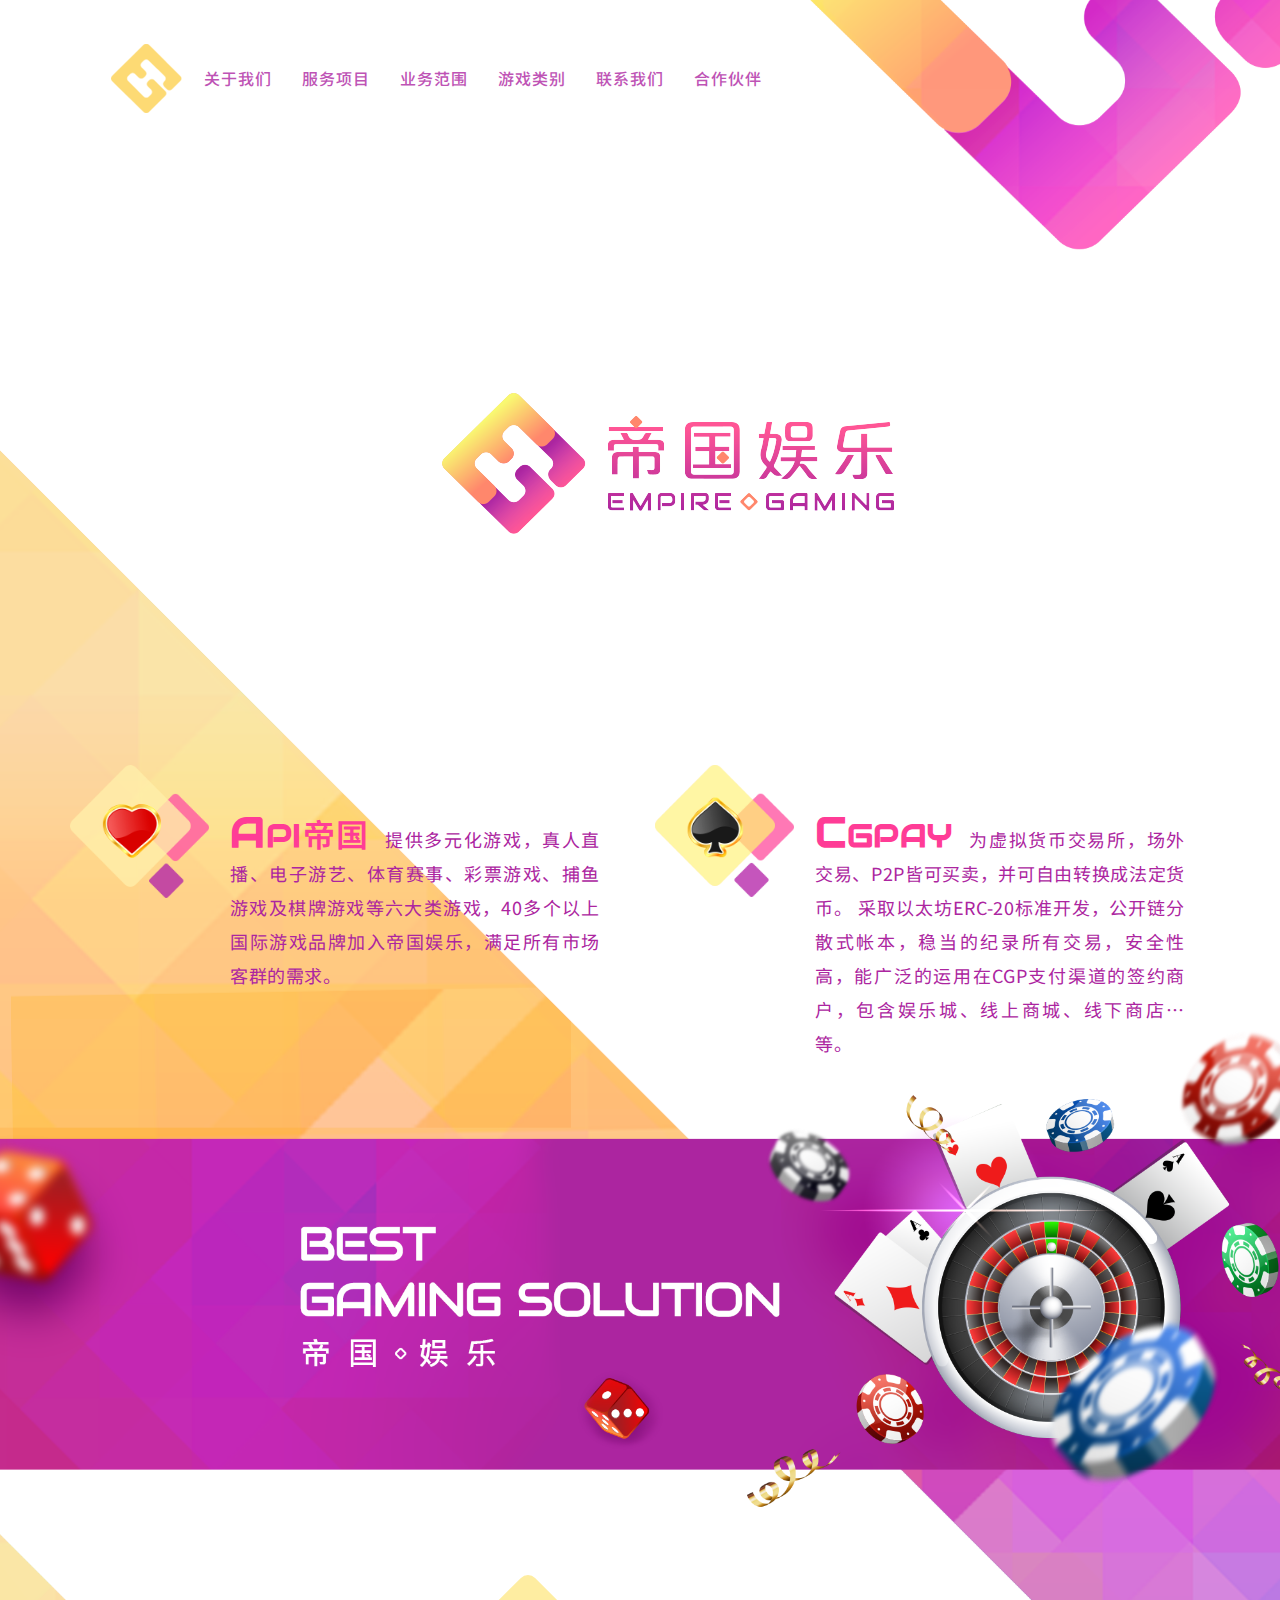
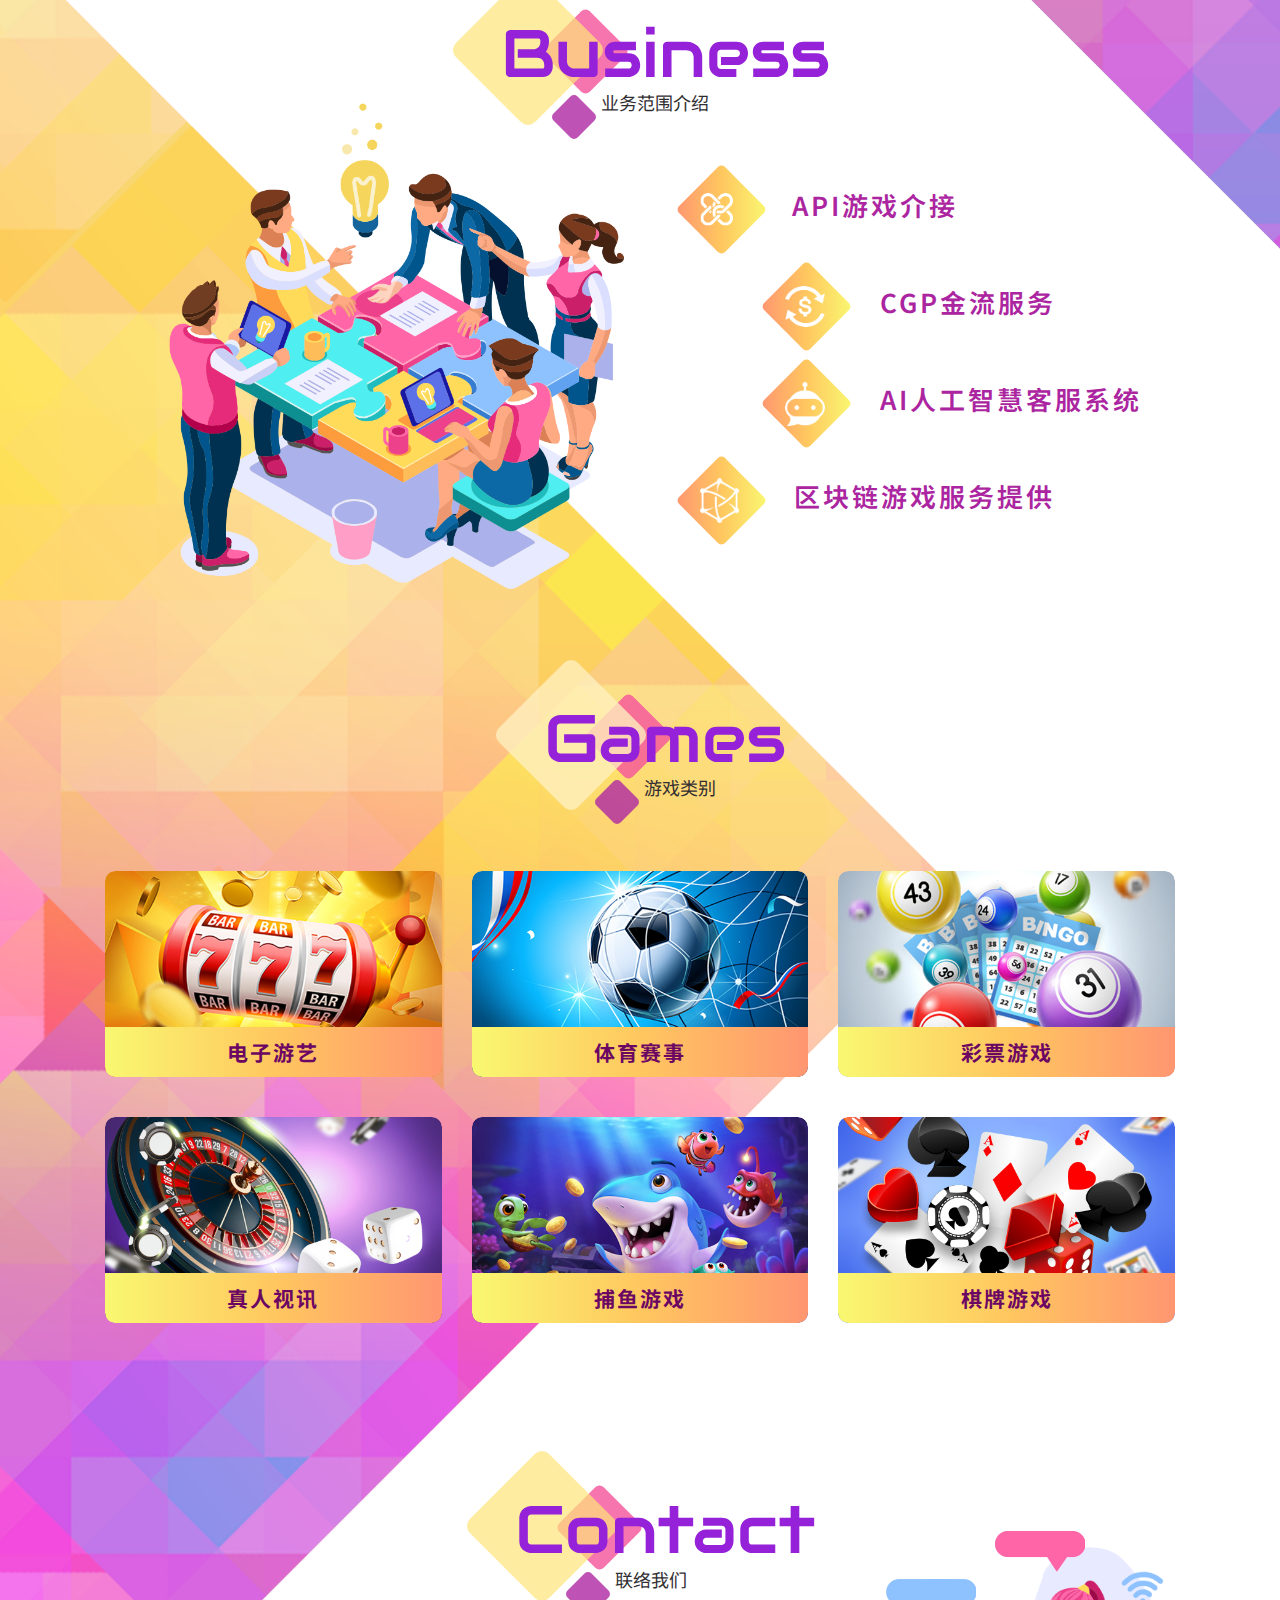
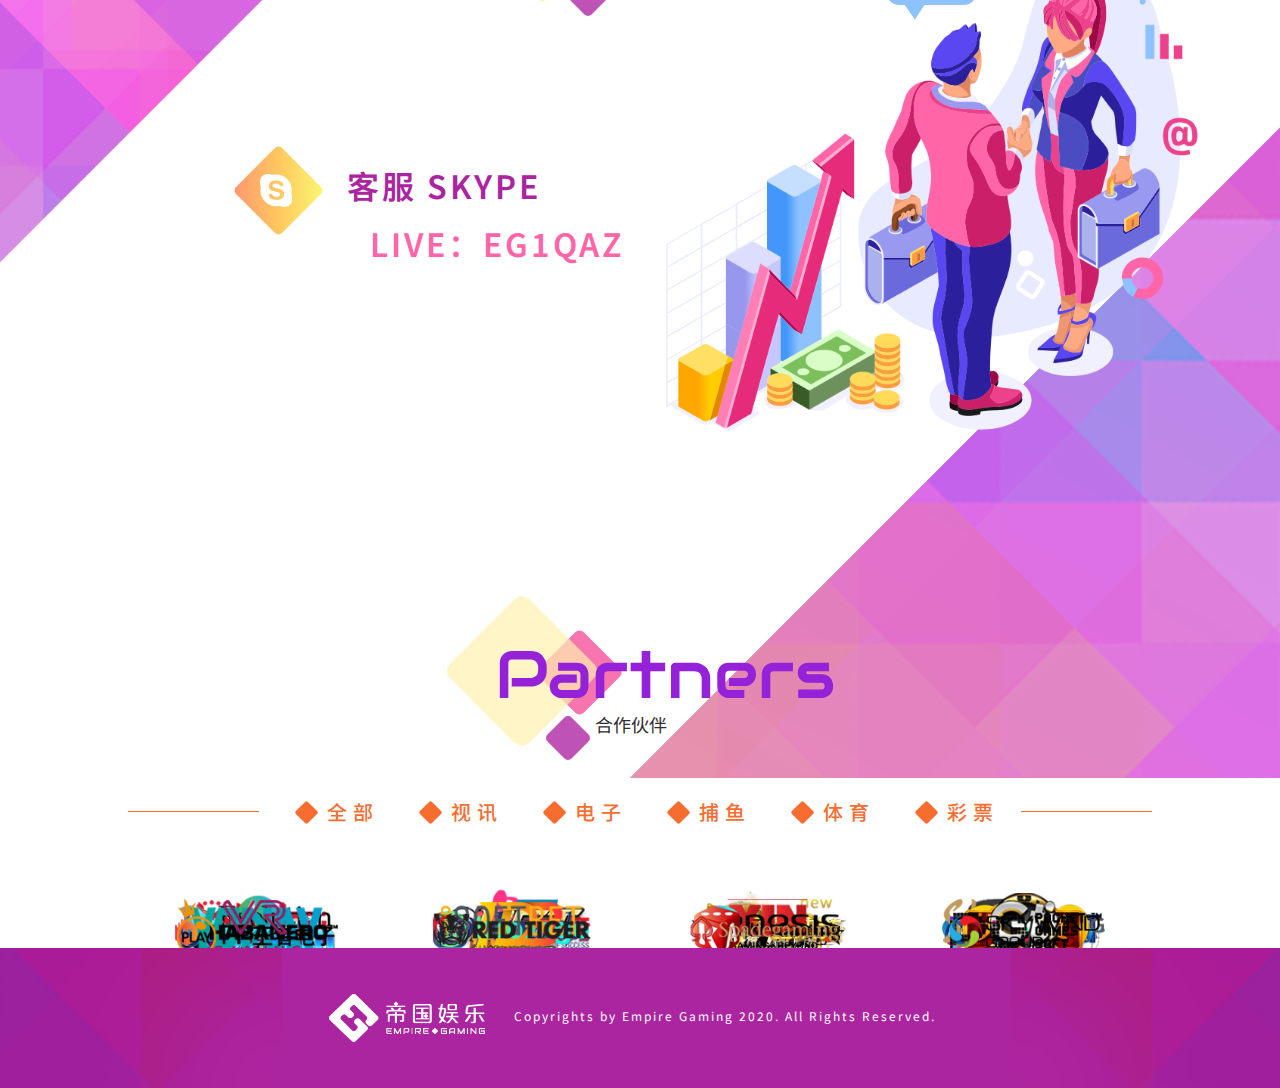
<file: EmpireGaming.html>
﻿<!DOCTYPE html PUBLIC "-//W3C//DTD HTML 4.01//EN">
<html>

<head>
    <meta charset="UTF-8">
    <meta name="viewport" content="width=device-width, initial-scale=1.0">
    <meta http-equiv="X-UA-Compatible" content="ie=edge">

    <title>EmpireGaming</title>

    <!-- Css -->
    <link rel="stylesheet" type="text/css" href="css/EG_bootstrap.css">
    <link rel='stylesheet' type="text/css" href='css/EG_animate.css' />
    <link rel='stylesheet' type="text/css" href='css/EG_style.css' />


    <!-- 字型 -->
    <link href="https://fonts.googleapis.com/css2?family=Audiowide&display=swap" rel="stylesheet">
    <link href="https://fonts.googleapis.com/css2?family=Noto+Sans+SC:wght@100;300;400;500;700;900&display=swap" rel="stylesheet">    

    <script src="./js/EG_jquery-3.1.1.min.js"></script>
    <script src="./js/EG_isotope-docs.min.js"></script>
    <script src="./js/EG_gotop.js"></script>
    <script src="js/EG_bootstrap.js"></script>

    <!-- favicon -->
    <link rel="shortcut icon" type="image/x-icon" href="images/empireGaming/favicon.ico">

    <!-- 縮圖網址 -->
    <meta property="og:type" content="website">
    <meta property="og:image:width" content="1200">
    <meta property="og:image:height" content="630">
    <meta property="og:image" content="images/empireGaming/eggamingOG.png">

</head>


<body>

    <!-- 選單&下拉選單 -->
    <div class="navselect">
        <nav class="navbar navbar-default" role="navigation">
            <div class="container-fluid">
                <div class="navbar-header">
                    <button type="button" class="navbar-toggle" data-toggle="collapse"
                            data-target="#example-navbar-collapse">
                        <span class="sr-only">切换导航</span>
                        <span class="icon-bar"></span>
                        <span class="icon-bar"></span>
                        <span class="icon-bar"></span>
                    </button>

                </div>
                <div class="collapse navbar-collapse" id="example-navbar-collapse">
                    <ul class="nav navbar-nav">
                        <li class="active"><a href="#"><img src="images/empireGaming/logo/logoh.png" alt="" class="IMG-NO-CACHE"></a></li>
                        <li><a href="#01" id="go01">关于我们</a></li>
                        <li><a href="#02" id="go02">服务项目</a></li>
                        <li><a href="#03" id="go03">业务范围</a></li>
                        <li><a href="#04" id="go04">游戏类别</a></li>
                        <li><a href="#05" id="go05">联系我们</a></li>
                        <li><a href="#06" id="go06">合作伙伴</a></li>
                    </ul>
                </div>
            </div>
        </nav>
    </div>
    <!-- 選單&下拉選單 -->

    <div class="about">
        <div class="container-fluid">
            <div class="row">
                <div class="container">
                    <div class="row">

                        <div class="col-md-12 col-sm-12 col-xs-12">
                            <div class="logocolor animate__animated animate__zoomInDown" id="01">
                                <img src="images/empireGaming/logo/logo.png" alt="" class="img-responsive IMG-NO-CACHE">
                            </div>
                        </div>



                        <div class="col-lg-6 col-md-12 col-sm-12 col-xs-12">
                            <div class="aboutbox aboutbox1">
                                <img src="images/empireGaming/about/apiImg.png" alt="" class="img-responsive IMG-NO-CACHE" id="02">
                                <p><span>API<i>帝国</i></span>提供多元化游戏，真人直播、电子游艺、体育赛事、彩票游戏、捕鱼游戏及棋牌游戏等六大类游戏，40多个以上国际游戏品牌加入帝国娱乐，满足所有市场客群的需求。</p>
                            </div>
                        </div>

                        <div class="col-lg-6 col-md-12 col-sm-12 col-xs-12">
                            <div class="aboutbox aboutbox2">
                                <img src="images/empireGaming/about/cgpayImg.png" alt="" class="img-responsive IMG-NO-CACHE">
                                <p><a href="#" target="_blank" title="公开区块链加密货币--CGP币，1分钟飙速加值，畅行游戏网站">CGPAY</a>为虚拟货币交易所，场外交易、P2P皆可买卖，并可自由转换成法定货币。 采取以太坊ERC-20标准开发，公开链分散式帐本，稳当的纪录所有交易，安全性高，能广泛的运用在CGP支付渠道的签约商户，包含娱乐城、线上商城、线下商店…等。</p>
                            </div>
                        </div>


                    </div>
                </div>

            </div>
        </div>
    </div>
    <div class="banners">
        <div class="container-fluid">
            <div class="row">
                <div class="banner">
                    <img src="images/empireGaming/banner/banner.png" alt="" class="img-responsive bannerlg IMG-NO-CACHE" style="width:100%">
                    <img src="images/empireGaming/banner/banner_sm.png" alt="" class="img-responsive bannersm IMG-NO-CACHE" style="width:100%">
                    <img src="images/empireGaming/banner/banner_xs.png" alt="" class="img-responsive visible-xs IMG-NO-CACHE" style="width:100%">
                    <div class="movepic movepic1"><img src="images/empireGaming/back/movepic1.png" class="img-responsive IMG-NO-CACHE" style="max-width:100%"></div>
                    <div class="movepic movepic2"><img src="images/empireGaming/back/movepic2.png" class="img-responsive IMG-NO-CACHE" style="max-width:100%"></div>
                    <div class="movepic movepic3"><img src="images/empireGaming/back/movepic3.png" class="img-responsive IMG-NO-CACHE" style="max-width:100%"></div>
                </div>
            </div>
        </div>
    </div>

    <div class="containback">
        <div class="container-fluid">
            <div class="row">
                <div class="col-md-12 col-sm-12 col-xs-12" id="03">
                    <div class="titlebox businesstitle">
                        <div class="title">
                            <h3>Business</h3>
                            <P>业务范围介绍</P>
                        </div>
                    </div>
                </div>

                <div class="col-md-6 col-sm-12 col-xs-12">
                    <div class="businesspic">
                        <img src="images/empireGaming/back/buspic.png" alt="" class="img-responsive IMG-NO-CACHE">
                        <div class="movepic ligjtidea"><div class="lightpic"></div></div>
                    </div>
                </div>

                <div class="col-md-6 col-sm-12 col-xs-12">
                    <div class="businessbox">
                        <ul>
                            <li class="col-md-12 col-sm-6 col-xs-12">
                                <div class="serviceicon">
                                    <img src="images/empireGaming/service/ServicePic01.png" alt="" class="img-responsive IMG-NO-CACHE">
                                    <div class="diamod"></div>
                                </div>
                                <p>API游戏介接</p>
                            </li>
                            <li class="col-md-12 col-sm-6 col-xs-12">
                                <div class="serviceicon">
                                    <img src="images/empireGaming/service/ServicePic02.png" alt="" class="img-responsive IMG-NO-CACHE">
                                    <div class="diamod"></div>
                                </div>
                                <p>CGP金流服务</p>
                            </li>
                            <li class="col-md-12 col-sm-6 col-xs-12">
                                <div class="serviceicon">
                                    <img src="images/empireGaming/service/ServicePic03.png" alt="" class="img-responsive IMG-NO-CACHE">
                                    <div class="diamod"></div>
                                </div>
                                <p>AI人工智慧客服系统</p>
                            </li>
                            <li class="fourTit col-md-12 col-sm-6 col-xs-12">
                                <div class="serviceicon">
                                    <img src="images/empireGaming/service/ServicePic04.png" alt="" class="img-responsive IMG-NO-CACHE">
                                    <div class="diamod"></div>
                                </div>
                                <p>区块链游戏服务提供</p>
                            </li>
                        </ul>

                    </div>
                </div>

                <div class="col-md-12 col-sm-12 col-xs-12 ">
                    <div class="titlebox gametitle">
                        <div class="title" id="04">
                            <h3>Games</h3>
                            <P>游戏类别</P>
                        </div>
                    </div>

                </div>

                <div class="game">
                    <div class="col-md-4 col-sm-6 col-xs-12">
                        <div class="gamebox gamebox1">
                            <img src="images/empireGaming/game/Game01.jpg" alt="" class="img-responsive IMG-NO-CACHE" style="width:100%">
                            <P>电子游艺</P>
                        </div>
                    </div>
                    <div class="col-md-4 col-sm-6 col-xs-12">
                        <div class="gamebox gamebox2">
                            <img src="images/empireGaming/game/Game02.jpg" alt="" class="img-responsive IMG-NO-CACHE" style="width:100%">
                            <P>体育赛事</P>
                        </div>
                    </div>
                    <div class="col-md-4 col-sm-6 col-xs-12">
                        <div class="gamebox gamebox3">
                            <img src="images/empireGaming/game/Game03.jpg" alt="" class="img-responsive IMG-NO-CACHE" style="width:100%">
                            <P>彩票游戏</P>
                        </div>
                    </div>
                    <div class="col-md-4 col-sm-6 col-xs-12">
                        <div class="gamebox gamebox4">
                            <img src="images/empireGaming/game/Game04.jpg" alt="" class="img-responsive IMG-NO-CACHE" style="width:100%">
                            <P>真人视讯</P>
                        </div>
                    </div>
                    <div class="col-md-4 col-sm-6 col-xs-12">
                        <div class="gamebox gamebox5">
                            <img src="images/empireGaming/game/Game05.jpg" alt="" class="img-responsive IMG-NO-CACHE" style="width:100%">
                            <P>捕鱼游戏</P>
                        </div>
                    </div>
                    <div class="col-md-4 col-sm-6 col-xs-12">
                        <div class="gamebox gamebox6">
                            <img src="images/empireGaming/game/Game06.jpg" alt="" class="img-responsive IMG-NO-CACHE" style="width:100%">
                            <P>棋牌游戏</P>
                        </div>
                    </div>
                </div>





            </div>
        </div>
        <div class="container-fluid">
            <div class="row">
                <div class="col-md-12 col-sm-12 col-xs-12">
                    <div class="titlebox contacttitle" id="05">
                        <div class="title">
                            <h3>Contact</h3>
                            <P>联络我们</P>
                        </div>
                    </div>
                </div>
                <div class="contcatlist">
                    <div class="col-md-6 col-sm-12 col-xs-12">
                        <div class="contactbox">
                            <ul>
                                <li>
                                    <img src="images/empireGaming/service/ServicePic05.png" alt="" class="img-responsive IMG-NO-CACHE">
                                    <div class="diamod"></div>
                                    <p>客服 SKYPE</p>
                                </li>
                                <li><p>LIVE：EG1QAZ</p></li>
                            </ul>

                        </div>
                    </div>

                    <div class="col-md-6 col-sm-12 col-xs-12">

                        <div class="contactpic">
                            <img src="images/empireGaming/back/conpic.png" alt="" class="img-responsive IMG-NO-CACHE">
                            <div class="movepic movepicp"><div class="movepic4"></div></div>
                            <div class="movepic movepicb"><div class="movepic5"></div></div>
                        </div>
                    </div>
                </div>

            </div>
        </div>

    </div>

    <div class="partnerbox">
        <div class="titlebox">
            <div class="title partnertitle" id="06">
                <h3>Partners</h3>
                <P>合作伙伴</P>
            </div>
        </div>

        <div class="big-demo" data-js="hero-demo">
            <div class="ui-group">
                <div class="filters button-group js-radio-button-group tab">
                    <button class="button is-checked" data-filter="*">全部</button>
                    <button class="button" data-filter=".live">视讯</button>
                    <button class="button" data-filter=".slot">电子</button>
                    <button class="button" data-filter=".fish">捕鱼</button>
                    <button class="button" data-filter=".sport">体育</button>
                    <button class="button" data-filter=".lottery">彩票</button>
                </div>
            </div>

            <div class="grid">
                <div class="element-item live slot fish sport lottery"><img src="images/empireGaming/partners/BB.png" class="IMG-NO-CACHE"></div>
                <div class="element-item live fish sport "><img src="images/empireGaming/partners/AG.png" class="IMG-NO-CACHE"></div>
                <div class="element-item live sport "><img src="images/empireGaming/partners/BBN.png" class="IMG-NO-CACHE"></div>
                <div class="element-item live sport "><img src="images/empireGaming/partners/SB.png" class="IMG-NO-CACHE"></div>
                <div class="element-item live sport "><img src="images/empireGaming/partners/BTI.png" class="IMG-NO-CACHE"></div>
                <div class="element-item live sport "><img src="images/empireGaming/partners/ESB.png" class="IMG-NO-CACHE"></div>

                <div class="element-item live sport "><img src="images/empireGaming/partners/IBO.png" class="IMG-NO-CACHE"></div>
                <div class="element-item live sport "><img src="images/empireGaming/partners/SBO.png" class="IMG-NO-CACHE"></div>
                <div class="element-item live slot fish "><img src="images/empireGaming/partners/MG.png" class="IMG-NO-CACHE"></div>
                <div class="element-item live "><img src="images/empireGaming/partners/EB.png" class="IMG-NO-CACHE"></div>
                <div class="element-item live "><img src="images/empireGaming/partners/AB.png" class="IMG-NO-CACHE"></div>
                <div class="element-item live "><img src="images/empireGaming/partners/BG.png" class="IMG-NO-CACHE"></div>
                <div class="element-item live "><img src="images/empireGaming/partners/EVO.png" class="IMG-NO-CACHE"></div>
                <div class="element-item live "><img src="images/empireGaming/partners/SEXYBCRT.png" class="IMG-NO-CACHE"></div>
                <div class="element-item live "><img src="images/empireGaming/partners/WH8.png" class="IMG-NO-CACHE"></div>
                <div class="element-item live slot fish "><img src="images/empireGaming/partners/SA.png" class="IMG-NO-CACHE"></div>
                <div class="element-item slot "><img src="images/empireGaming/partners/WH8G.png" class="IMG-NO-CACHE"></div>
                <div class="element-item slot "><img src="images/empireGaming/partners/PT.png" class="IMG-NO-CACHE"></div>
                <div class="element-item slot "><img src="images/empireGaming/partners/XIN.png" class="IMG-NO-CACHE"></div>
                <div class="element-item slot fish "><img src="images/empireGaming/partners/CQ9.png" class="IMG-NO-CACHE"></div>
                <div class="element-item slot fish "><img src="images/empireGaming/partners/AW.png" class="IMG-NO-CACHE"></div>
                <div class="element-item slot fish "><img src="images/empireGaming/partners/JDB.png" class="IMG-NO-CACHE"></div>
                <div class="element-item slot fish "><img src="images/empireGaming/partners/FG.png" class="IMG-NO-CACHE"></div>
                <div class="element-item slot fish "><img src="images/empireGaming/partners/MW.png" class="IMG-NO-CACHE"></div>
                <div class="element-item slot "><img src="images/empireGaming/partners/YOPLAY.png" class="IMG-NO-CACHE"></div>
                <div class="element-item slot "><img src="images/empireGaming/partners/BNG.png" class="IMG-NO-CACHE"></div>
                <div class="element-item slot fish "><img src="images/empireGaming/partners/GNS.png" class="IMG-NO-CACHE"></div>
                <div class="element-item slot "><img src="images/empireGaming/partners/GTI.png" class="IMG-NO-CACHE"></div>
                <div class="element-item slot "><img src="images/empireGaming/partners/HB.png" class="IMG-NO-CACHE"></div>
                <div class="element-item slot "><img src="images/empireGaming/partners/ISB.png" class="IMG-NO-CACHE"></div>
                <div class="element-item slot "><img src="images/empireGaming/partners/KA.png" class="IMG-NO-CACHE"></div>
                <div class="element-item slot "><img src="images/empireGaming/partners/PG.png" class="IMG-NO-CACHE"></div>
                <div class="element-item slot "><img src="images/empireGaming/partners/PP.png" class="IMG-NO-CACHE"></div>
                <div class="element-item slot "><img src="images/empireGaming/partners/RT.png" class="IMG-NO-CACHE"></div>
                <div class="element-item slot fish "><img src="images/empireGaming/partners/SG.png" class="IMG-NO-CACHE"></div>
                <div class="element-item slot fish "><img src="images/empireGaming/partners/SW.png" class="IMG-NO-CACHE"></div>
                <div class="element-item lottery "><img src="images/empireGaming/partners/VR.png" class="IMG-NO-CACHE"></div>
            </div>
        </div>

    </div>

    <!-- Looking for isotope.js? Use isotope.pkgd.min.js -->
    <!-- Isotope does NOT require jQuery. But it does make things easier
    <script src="./js/jquery-3.1.1.min.js"></script>-->
    <script src="./js/EG_isotope-docs.min.js"></script>


    <div class="container-fluid">
        <div class="row">
            <footer>
                <div class="copyright">
                    <img src="images/empireGaming/logo/logo_f.png" class="img-responsive">
                    <p>Copyrights by Empire Gaming  2020. <br class="visible-xs">  All Rights Reserved.</p>
                </div>
                <div class="gotop hidden-xs" id="goTop">
                    <svg class="bi bi-caret-up-fill" width="1em" height="1em" viewBox="0 0 16 16" fill="currentColor" xmlns="http://www.w3.org/2000/svg">
                        <path d="M7.247 4.86l-4.796 5.481c-.566.647-.106 1.659.753 1.659h9.592a1 1 0 00.753-1.659l-4.796-5.48a1 1 0 00-1.506 0z" />
                    </svg><!-- <i class="fas fa-arrow-up"></i> -->
                </div>

            </footer>
        </div>
    </div>


</body>

</html>
</file>
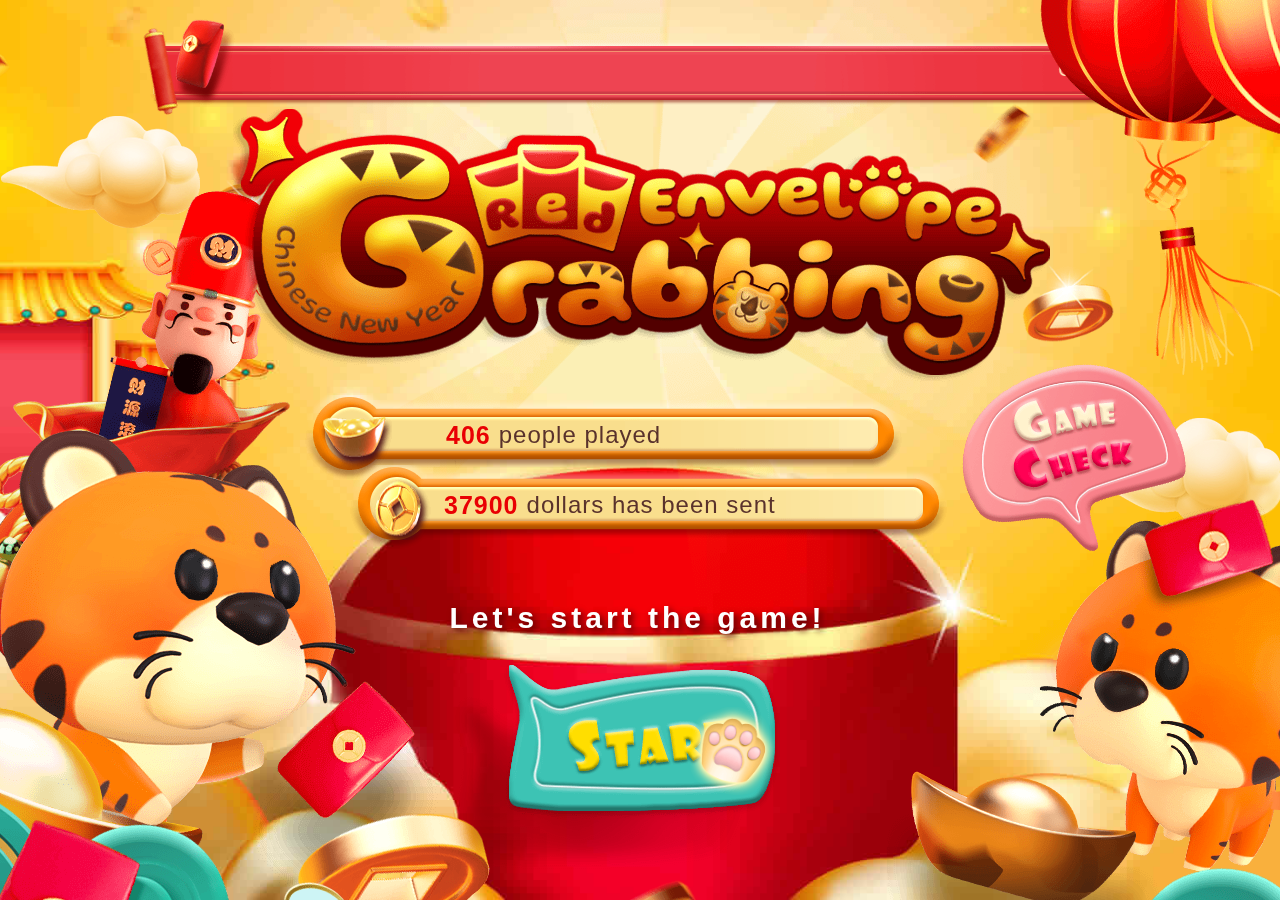
<file: HappyGrabbing.html>
<!DOCTYPE html>
<html xmlns="http://www.w3.org/1999/xhtml">
<head>
    <link rel="icon" href="images/happyGrabbing/favicon.ico" type="image/x-icon">
    <meta http-equiv="Content-Type" content="text/html; charset=UTF-8">
    <meta http-equiv="X-UA-Compatible" content="edge">
    <meta name="viewport" content="width=device-width, initial-scale=1.0">   
    <link rel="stylesheet" href="css/happyGrabbing.css">

    <title>Happy Lunar Year</title>
</head>
<body class="">
    <div class="webpage">
    <div class="bgUsual bgBox"></div>
    
    <div class="snowflakeList" style="display: none">
        <script>
            const redGet = document.querySelector('.snowflakeList');
            let str = "";        
            for( let i=0; i<20; i++ ){
                let ranNum = (Math.floor(Math.random()*20)+1);
               
                if (ranNum <= 7 ){
                    ranNum = (Math.floor(Math.random()*20)+1);
                }else {
                    str+=` <a class="snowflakeLista" href="javascript:void(0)" title="Click to open the red envelope" style="left: ${i*5}%; animation: udmoving ${ranNum}.${i}s linear infinite,lrmoving ${ranNum}.${i}s infinite linear alternate both;transform: translateY(-20vh);"><img src="images/happyGrabbing/xhb.gif"></a> ` ;

                }
                
           } 
           redGet.innerHTML = str;   
        </script>
    </div>
    
    
    <div class="loadingBlack" style="display: none">
        <div class="loading"></div>
    </div>
    
    <div class="win" style="display: none">
        <div class="winimg">
            <div class="wordimg"></div>
            <div class="godimg"></div>
        </div>
        <div class="winTx">
            Congratulations you getting<br>
            <span id="amount">??</span>dollaws!
        </div>
    </div>
    
    <div class="notwin" style="display: none">
        <div class="nowinimg">
            <div class="wordimg"></div>
            <div class="tigerimg"></div>
        </div>
        <div class="winTx">It's a pity! Try Again ~</div>
    </div>
    <div class="black"></div>
    
    <div class="wrapper">
        <div class="headerTop">      
            <div class="newsBox">
                <div class="news">
                    <div class="newsTit"><img src="images/happyGrabbing/icon01.png"></div>
                    <marquee class="lunbo" direction="left" scrollamount="4" onmouseover="this.stop()" onmouseout="this.start()">
                        Congratulations to zww***3 for getting $20.40, 
                        Congratulations to tyl***9 for getting $16.1,
                        Congratulations to hry***8 for getting $4.50,
                        Congratulations to aus***n for getting $18.1,
                        Congratulations to hui***1 for getting $1.00,
                        Congratulations to ron***1 for getting $662.1,
                        Congratulations to jj7***9 for getting $3.60,
                        Congratulations to 518***e for getting $646.8,
                    </marquee>
                </div>
            </div>
        </div>
            <div class="titleBg"></div>
            
            <div class="TextBox">
                <div class="Text">
                    <img src="images/happyGrabbing/icon_2.png" />
                    <div class="userName">
                        <div class="h1"></div>
                        <div class="elenew-gamejp-prize clearfix">
                            <span id="totalPeople" class="number"></span>
                        </div>
                        <div class="h1">people played</div>
                    </div>
                </div>
                <div class="Text">
                    <img src="images/happyGrabbing/icon_3.png" />
                    <div class="userGold">
                        <div class="h1"></div>
                        <div class="elenew-gamejp-prize clearfix">
                            <input id="totalMoney" type="hidden" value="timestampX">
                            <span id="formatTotalMoney" class="number"></span>
                        </div>
                        <div class="h1">dollars has been sent</div>
                    </div>
                </div>
            </div>

        
        
        <input type="hidden" id="isActive" value="false">
        <div class="Countdown">
            <div class="hb_for wordbox">
                <div id="message" class="txt"></div>
                <div class="HotDate">
                    <div class="tle">Let's start the game!</div>
                    <span>
                        <em id="playTimes" style="display: none">次</em>
                    </span>
                </div>
                
                <button href="javascript:void(0)" id="play_button" class="playbtn2" data-login="False">
                    <div class="object">
                        <img src="images/happyGrabbing/hand.png" width="85" height="auto">
                    </div>
                    <img src="images/happyGrabbing/b-btn.png?210203" />
                </button>
            </div>
        </div>
        
        <div class="box eventWay2">
            <a href="#" class="boxBtnHover"><img src="images/happyGrabbing/box-btn.png?210203" alt="" /></a>
        </div>        
        
        <div class="model"></div>
    </div>
    <div class="howToPlayBox" style="display:none;">
        <div class="howToPlay">
            <h3>How to Play</h3>
            <ul>
                <li><img src="images/happyGrabbing/icon_2.png">
                    <span>Clicking “ <strong>START</strong> ” button, enter the account & password, 
                    and then click “ <strong>START</strong> ” button again to start game.</span></li>
                <li><img src="images/happyGrabbing/icon_2.png">
                    <span>After logging in, each player can <strong>play 3 times,</strong> and randomly
                    click to drop the red envelope to get the bonus.</span></li>
                <li><img src="images/happyGrabbing/icon_2.png">
                    <span>After the play times is zero, please re-enter <span>New</span> account & 
                    password to play again.</span></li>
            </ul>
            <button class="closeBtn">OK</button>
        </div>
        <div class="projectbox">
            <ul>               
                <li class="project tiger2"></li>
            </ul>
        </div>           
    </div>
    <div class="projectbox">
        <ul>
            <li class="project god"></li>
            <li class="project cloud"></li>
            <li class="project Lantern"></li>
            <li class="project cloudL"></li>
            <li class="project cloudR"></li>
            <li class="project tiger2"></li>
            <li class="project goldR"></li>
            <li class="project goldD"></li>
            <li class="project waveL"></li>
            <li class="project waveR"></li>
        </ul>
    </div>
    <div id="quicksign" title="Login to Play" class="howToPlayBox" style="display:none;">
        <div class="fastLoginBg howToPlay">
            <h3>Login to Play</h3>
            <ul class="fastLoginBox">                
                    <li>Account : <input type="text" class="userNameLogin"></li>
                    <li>Password : <input type="text" class="userPasswordLogin"></li>                    
            </ul>
            <h4><img src="images/happyGrabbing/icon_2.png"><span class="messageText">Please enter your account & password.</span></h4>

            <input type="button" value="send" class="btnSendLogin">
        </div>
        <div class="projectbox">
            <ul>               
                <li class="project model"></li>
            </ul>
        </div>   
    </div> 

</div></body>
</html>

<script src="js/happyGrabbing.js"></script>
</file>
<file: css/EG_style.css>
@import url('https://fonts.googleapis.com/css2?family=Noto+Sans+SC:wght@100;300;400;500;700;900&display=swap');
@import url('https://fonts.googleapis.com/css2?family=Audiowide&display=swap');

body {
    font-family: 'Noto Sans SC', "微軟雅黑體",sans-serif;
    font-size: 16px;
}

/*選單*/

.navbar .container-fluid {
    padding: 0;
    margin: 0;
}

ul.nav.navbar-nav {
    width: 100%;
}

.navbar-default {
    background-color: #ffffff00;
    border-style: none;
}

.navbar-default .navbar-nav > .active > a {
    background-color: #ffffff00;
}

.navbar-default .navbar-nav > li > a {
    color: #be53b5;
    font-weight: 500;
    padding: 0 15px;
    letter-spacing: 1px;
    transition: ease-in-out 0.5s;
}

.navbar-default .navbar-nav > li > a:hover, .navbar-default .navbar-nav > li > a:focus {
    color: #ed4ea0;
}
.navbar-default .navbar-nav > .active > a, .navbar-default .navbar-nav > .active > a:hover, .navbar-default .navbar-nav > .active > a:focus {
    background-color: #ffffff00;
}
.navselect {
    transition: ease all 0.5s;
}

.navbarup {
    position: fixed;
    width: 100%;
    z-index: 99;
    height: 127px;
    background: #ffffffe0;
    margin-top: -30px;
    transition: all ease-in-out 0.5s;
}
ul.nav.navbar-nav {
    display: flex;
    justify-items: center;
    flex-direction: row;
    align-items: center;
    padding: 42px 80px 0;
}

li.active {
    margin: 0 -10px 0 0;
}

li.active {
    animation-name: fliptest2;
    animation-duration: 2s;
    animation-delay: 1s;
    animation-iteration-count: infinite;
}

/*關於我們*/

.logocolor {
    display: flex;
    flex-direction: row;
    justify-content: center;
    margin: 26% 0 32% 5%;
}

.about::before {
    content: "";
    width: 692px;
    height: 368px;
    background-image: url(../images/empireGaming/back/logoback.png);
    background-position: center center;
    background-repeat: no-repeat;
    position: absolute;
    right: 0;
    top: 0;
    z-index: -9;
    pointer-events: none;
    
}

.about .container-fluid {
    background: url(../images/empireGaming/back/logoback2.png) left 315px no-repeat;
}

.aboutbox {
    display: flex;
    flex-direction: row;
    align-items: center;
    position: relative;
    padding-bottom: 75px;
}

.aboutbox p {
    font-size: 18px;
    color: #ac25a0;
    line-height: 34px;
    letter-spacing: 0.6px;
    padding: 0px 25px 0 200px;
    text-align: justify;
}
.aboutbox span, .aboutbox a {
    color: #ff3c96;
    font-weight: 600;
    font-size: 32px;
    font-family: 'Audiowide';
    padding:0 15px 0 0;
    transition: all ease-in-out 0.3s;
}
.aboutbox p::first-letter {      
    font-size: 42px;
}
.aboutbox span {
    cursor: default;
}
.aboutbox span i {
    font-family: 'Noto Sans SC', "微軟雅黑體",sans-serif;
    font-style: normal;
}
.aboutbox a:hover, .aboutbox a:active, .aboutbox a:focus {    
    text-decoration: none;
}
.aboutbox a:hover {
    color: #ff876d;    
}


.aboutbox img {
    position: absolute;
    left: 0px;
    top: -60px;
}

/*BANNER*/

.banner {
    position: relative;
    /*top: -110px;*/
    top:-185px;
}

.bannersm {
    display: none;
}

.banner::after {
    content: "";
    width: 543px;
    height: 524px;
    background-image: url(../images/empireGaming/back/aboutback.png);
    background-position: center center;
    background-repeat: no-repeat;
    position: absolute;
    right: 0;
    top: 90%;
    z-index: -9;
    pointer-events: none;
}

/*BANNER 動態元件*/

.movepic {
    position: absolute;    
    animation-duration: 1s;
    animation-iteration-count: infinite;
    animation-direction: alternate;
}
.movepic.movepic1 {
    top: 21%;
    right: 31%;
    animation-name: moviepic1;
}
.movepic.movepic2 {
    top: 56%;
    right: 0;
    animation-name: moviepic2;
}
.movepic.movepic3 {
    top: 66%;
    right: 48%;
    animation-name: moviepic3;
}

@keyframes moviepic1 {
    0% {
        margin-top: 30px;
    }
    100% {
        margin-bottom: 30px;
    }
}
@keyframes moviepic2 {
    0% {
        margin-bottom: 15px;
    }

    100% {
        margin-top: 15px;
    }
}
@keyframes moviepic3 {
    0% {
        margin-bottom: 10px;
    }
    50% {
        margin-bottom:5px;
    }
    100% {
        margin-top: 15px;
    }
}

/*業務範圍*/

.titlebox {
    display: flex;
    flex-direction: column;
    align-items: center;
    padding-left: 50px;
}

.title {
    position: relative;
    z-index: 9;
}

.title h3 {
    font-family: 'Audiowide', "微軟雅黑體",cursive;
    font-size: 67px;
    color: #9522d8;
}

.title h3::before {
    content: "";
    width: 112px;
    height: 112px;
    background: #fee679;
    opacity: 0.7;
    position: absolute;
    border-radius: 10px;
    transform: rotate(45deg);
    z-index: -1;
    top: -3px;
    left: -29px;
}

.title h3::after {
    content: "";
    width: 63px;
    height: 63px;
    background: #f5529b;
    opacity: 0.8;
    position: absolute;
    border-radius: 6px;
    transform: rotate(45deg);
    z-index: -2;
    top: 23px;
    left: 53px;
}

.title p::before {
    content: "";
    width: 34px;
    height: 34px;
    background: #ae28a2;
    opacity: 0.8;
    position: absolute;
    border-radius: 5px;
    transform: rotate(45deg);
    z-index: -3;
    left: 56px;
    bottom: -8px;
}

.title p {
    font-size: 20px;
    color: #312e31;
    padding-left: 100px;
    margin-top: -10px;
}

.businessbox ul {
    list-style-type: none;
}

.businessbox p {
    font-size: 30px;
    color: #ac25a0;
    font-weight: 600;
    letter-spacing: 3px;
    padding-left: 55px;
}

.businessbox ul {
    margin-top: 100px;
    padding-left: 80px;
}

.businessbox ul li {
    display: flex;
    flex-direction: row;
    align-items: center;
    padding: 43px 45px;
    position: relative;
    z-index: 9;
    width: 80%;
    cursor: default;
}

.businessbox ul li:first-child {
    animation-delay: 0.6s;
}

.businessbox ul li:nth-child(2) {
    animation-delay: 1s;
}

.businessbox ul li:nth-child(3) {
    animation-delay: 1.4s;
}

.businessbox ul li:last-child {
    animation-delay: 1.8s;
}

.businessbox ul li:nth-child(2), .businessbox ul li:nth-child(3) {
    margin-left: 85px;
}

.diamod {
    width: 85px;
    height: 85px;
    background: #ff9671; /* Old browsers */
    background: -moz-linear-gradient(45deg, #ff9671 0%, #ffc75f 50%, #f9f871 100%); /* FF3.6-15 */
    background: -webkit-linear-gradient(45deg, #ff9671 0%,#ffc75f 50%,#f9f871 100%); /* Chrome10-25,Safari5.1-6 */
    background: linear-gradient(45deg, #ff9671 0%,#ffc75f 50%,#f9f871 100%); /* W3C, IE10+, FF16+, Chrome26+, Opera12+, Safari7+ */
    filter: progid:DXImageTransform.Microsoft.gradient( startColorstr='#ff9671', endColorstr='#f9f871',GradientType=1 ); /* IE6-9 fallback on horizontal gradient */
    transform: rotate(45deg);
    position: absolute;
    left: 25px;
    top: 25px;
    border-radius: 5px;
    z-index: -1;
}

.businessbox ul li:hover .diamod {
    animation-name: fliptest;
    animation-duration: 1s;
}

.businessbox ul li:hover img {
    animation-name: fliptest2;
    animation-duration: 1.1s;
}

@keyframes fliptest {
    from {
        transform: rotateY(0deg) rotate(45deg);
    }

    to {
        transform: rotateY(360deg) rotate(45deg);
    }
}

@keyframes fliptest2 {
    from {
        transform: rotateY(0deg);
    }

    to {
        transform: rotateY(360deg);
    }
}

.businesspic {
    padding-left: 140px;
    padding-top: 0px;
}

/*遊戲類別*/

.game {
    padding: 60px 90px;
}

.titlebox.gametitle {
    padding-top: 88px;
    padding-bottom: 60px;
}

.titlebox.gametitle .title h3::before {
    background: #feefbe;
    opacity: 0.8;
}

.gamebox {
    position: relative;
    margin-bottom: 40px;
    overflow: hidden;
    display: block;
    border-radius: 10px;
}

.gamebox img {
    border-radius: 10px;
    transition: all 0.6s ease;
}

.gamebox:hover img {
    transform: scale(1.2);
}

.gamebox p {
    /* Permalink - use to edit and share this gradient: https://colorzilla.com/gradient-editor/#f9f871+0,ffc75f+50,ff9671+100 */
    background: #f9f871; /* Old browsers */
    background: -moz-linear-gradient(left, #f9f871 0%, #ffc75f 50%, #ff9671 100%); /* FF3.6-15 */
    background: -webkit-linear-gradient(left, #f9f871 0%,#ffc75f 50%,#ff9671 100%); /* Chrome10-25,Safari5.1-6 */
    background: linear-gradient(to right, #f9f871 0%,#ffc75f 50%,#ff9671 100%); /* W3C, IE10+, FF16+, Chrome26+, Opera12+, Safari7+ */
    filter: progid:DXImageTransform.Microsoft.gradient( startColorstr='#f9f871', endColorstr='#ff9671',GradientType=1 ); /* IE6-9 */
    padding: 18px;
    text-align: center;
    font-size: 26px;
    font-weight: 700;
    color: #6c0663;
    letter-spacing: 2px;
    position: absolute;
    bottom: -10px;
    left: 0;
    width: 100%;
    border-radius: 0 0 10px 10px;
}

.gamebox1 {
    animation-delay: 1s;
}
.gamebox2 {
    animation-delay: 1.3s;
}
.gamebox3 {
    animation-delay: 1.6s;
}

.gamebox4 {
    animation-delay: 1.6s;
}

.gamebox5 {
    animation-delay: 1.3s;
}

.gamebox6 {
    animation-delay: 1s;
}

.lightpic {
    width: 85px;
    height: 240px;
    background-image: url(../images/empireGaming/back/iderlight.png);
    background-position: 0px 10px;
    background-repeat: no-repeat;
    position: absolute;
    z-index: 1;
    animation-name: light;
    animation-duration: 1.2s;
    animation-iteration-count: infinite;
    animation-timing-function: step-start;
}
.movepic.ligjtidea {
    left: 50.5%;
    top: -20px;
    z-index:-9;
    animation-name: moviepic1;
    animation-duration: 1.2s;
    animation-iteration-count: infinite;
}

@keyframes light {
    0% {
        background-position: 0px 0px;
        
    }

    25% {
        background-position: -84px 0px;
    }
    50% {
        background-position: -169px 0px;
       
    }
    75% {
        background-position: -254px 0px;
    }
    
    100% {
        background-position: -339px 0px;
    }
}

/*聯絡我們*/

.containback {
    background: url(../images/empireGaming/back/aboutback2.png) no-repeat -50px 65px;
    margin-top: -255px;
    padding-top: 180px;
}

.titlebox.contacttitle {
    padding-top: 160px;
}

.contactbox {
    display: flex;
    flex-direction: row;
    align-items: center;
    justify-content: flex-end;
    padding-top: 160px;
}

.contactbox ul {
    list-style: none;
}

.contactbox ul li {
    position: relative;
    display: flex;
    flex-direction: row;
    align-items: center;
    padding: 0px 45px;
    position: relative;
    z-index: 9;
    cursor: default;
}

.contactbox ul li:hover .diamod {
    animation-name: fliptest;
    animation-duration: 1s;
}

.contactbox ul li:hover img {
    animation-name: fliptest2;
    animation-duration: 1.1s;
}

.contactbox p {
    font-size: 34px;
    color: #ac25a0;
    font-weight: 600;
    letter-spacing: 3px;
    padding-left: 55px;
}

.contactbox ul li:nth-child(2) {
    padding: 3px 0 0 100px;
}

.contactbox ul li:nth-child(2) p {
    color: #ff65a7;
}

.contactbox .diamod {
    left: 27px;
    top: -15px;
}

.contactpic {
    margin-top: -70px;
}

.contactpic::after {
    content: "";
    width: 651px;
    height: 657px;
    background-image: url(../images/empireGaming/back/contactback.png);
    background-position: center top;
    background-repeat: no-repeat;
    position: absolute;
    right: 0px;
    top: 30px;
    z-index: -9;
    pointer-events: none;
}
.movepicp {
    top: -8.5%;
    right: 40.5%;
    animation-name: movepicp;
    animation-duration: 1.2s;
    animation-iteration-count: infinite;
    
}
.movepic .movepic4 {
    content: "";
    width: 94px;
    height: 42px;
    background-image: url(../images/empireGaming/back/talkpicp.png);
    background-position: 0px 0px;
    background-repeat: no-repeat;
    z-index: 1;
    animation-name: movepic4;
    animation-duration: 1.2s;
    animation-iteration-count: infinite;
    animation-timing-function: step-start;
    animation-direction: alternate;
}
.movepicb {
    top: 0.5%;
    right: 50.5%;
    animation-name: movepicb;
    animation-duration: 1.2s;
    animation-iteration-count: infinite;
    
}
.movepic .movepic5 {
    content: "";
    width: 94px;
    height: 42px;
    background-image: url(../images/empireGaming/back/talkpicb.png);
    background-position: 0px 0px;
    background-repeat: no-repeat;
    z-index: 1;
    animation-name: movepic4;
    animation-duration: 1.2s;
    animation-iteration-count: infinite;
    animation-timing-function: step-start;
    animation-direction: alternate;
    animation-delay:0.3s;
}

@keyframes movepic4 {
    0% {
        background-position: 96px 0px;     

    }
    25% {
        background-position: 0px 0px;               
    }

    50% {
        background-position: -96px 0px;

    }
    75% {
        background-position: -191px 0px;
        
    }
    100% {
        background-position: -286px 0px;
        
    }
}
@keyframes movepicp {
    0% {
        margin-top:10px;
        opacity:0;
    }
    100% {
        margin-top: 0px;
        opacity: 1;
    }
}
@keyframes movepicb {
    0% {
        margin-top: 0px;
        opacity: 0;
    }

    100% {
        margin-top: 10px;
        opacity: 1;
    }
}


/*合作夥伴*/

.partnerbox {
    background: url(../images/empireGaming/back/partnerback.png) no-repeat center top;
    background-clip: border-box;
    background-size: cover;
    margin-top: 45px;
    padding-bottom: 70px;
    background-attachment: fixed;
}

.big-demo {
    width: 65%;
    margin: 0 auto;
}

.partnerbox .titlebox {
    padding-top: 90px;
    z-index: 9;
    position: relative;
}

.title.partnertitle h3::before {
    background: #fff1af;
    opacity: 0.7;
}

.ui-group {
    display: flex;
    flex-direction: row;
    justify-content: center;
    margin: 50px 0;
    overflow: hidden;
}

.button-group {
    position: relative;
}

.button-group::before {
    content: "";
    background: #f66d2f;
    width: 225px;
    height: 1px;
    position: absolute;
    top: 14px;
    left: -33%;
}

.button-group::after {
    content: "";
    background: #f66d2f;
    width: 225px;
    height: 1px;
    position: absolute;
    top: 14px;
    right: -33%;
}

.button {
    border: #ff000000;
    background: #ff000000;
    color: #f66d2f;
    font-size: 20px;
    font-weight: 500;
    letter-spacing: 6px;
    margin: 0px 10px 0 46px;
    position: relative;
    transition: all 0.3s ease-in;
    outline: none;
}

.button:last-child {
    margin-right: 0;
}

.button::before {
    content: "";
    background: #f66d2f;
    width: 17px;
    height: 17px;
    display: block;
    position: absolute;
    left: -23px;
    top: 7px;
    transform: rotate(45deg);
    border-radius: 2px;
    transition: all 0.3s ease-in;
}

.button:hover::before {
    animation-name: fliptest;
    animation-duration: 1s;
}


.button:hover {
    color: #be4c96;
}

.button:hover::before {
    background: #be4c96;
}

.element-item {
    transform: scale(0.9);
    transition: all 0.3s ease;
    opacity: 1;
}

.element-item:hover {
    transform: scale(1.1);
    opacity: 0.7;
}

.copyright {
    background: url(../images/empireGaming/back/footerback.png) no-repeat center center;
    color: white;
    display: flex;
    flex-direction: row;
    align-items: center;
    justify-content: center;
    padding: 41px 0;
    font-size: 12px;
    letter-spacing: 2px;
}

.copyright p {
    padding: 0 20px;
    margin-top: 5px;
}

footer {
    position: relative;
}

.gotop {
    position: fixed;
    width: 74px;
    height: 70px;
    bottom: -37px;
    right: 30px;
    background: url(../images/empireGaming/logo/logoh.png) no-repeat center center;
    opacity: 0.7;
    transition: all 0.2s ease-in-out;
    cursor: pointer;
}

.gotop:hover {
    opacity: 1;
}

path {
    display: none;
}

.element-item {
    width: 16.66%;
    /*padding: 20px;*/
    box-sizing: border-box;
    display: flex;
    flex-direction: row;
    align-items: center;
    justify-content: center;
}


/*RWD設定*/

@media screen and (max-width: 1800px) {
    
    /*業務範圍*/

    .businesspic img {
        max-width: 100%;
    }

    /*聯絡我們*/

    .contactpic img {
        max-width: 100%;
    }

    .contactpic::after {
        top: 118px;
    }

    .contactpic {
        padding-right: 60px;
    }
    .movepicp {
        right: 39.5%;
    }
    .movepicb {
        right: 52.5%;
    }
    
}

@media screen and (max-width: 1600px) {

    /*banner*/

    .banner {
        top: -155px;
    }
    
    /*業務範圍*/
    
    .businessbox ul {
        margin-top: 35px;
        padding-left: 0;
    }   

    .lightpic {
        transform: scale(0.6);
    }
    .movepic.ligjtidea {
        top: -80px;
    }
    .movepic.movepic1 {
        top: 17%;        
        transform: scale(0.8);
    }
    .movepic.movepic2 {
        top: 49%;
        right:0px;
        transform: scale(0.8);
    }
    .movepic.movepic3 {
        top: 64%;
        transform: scale(0.8);
    }
    .movepicp {
        right: 30.5%;
        top: -15%;
    }

    .movepicb {
        right: 47.5%;
        top: -5%;
    }
    /*聯絡我們*/
    .contactbox p {        
        text-shadow: -0.5px -0.5px 0 #fff, 0.5px -0.5px 0 #fff, -0.5px 0.5px 0 #fff, 0.5px 0.5px 0 #fff;
    }
    /*合作夥伴*/

    .partnerbox {
        padding-top: 45px;
        margin-top: 0px;
    }

    .element-item {
        width: 20%;
        padding: 0;
    }
    .grid {
        height: 721px;
    }

}

@media screen and (max-width: 1400px) {
    
    /*關於我們*/

    .logocolor {
        margin: 22% 0 24% 5%;
    }
    
    .about::before {
        background-size: 470px;
        background-position: top right;
    }      

    .aboutbox img {
        top: -50px;
    }

    .aboutbox p {
        padding: 0px 25px 25px 160px;
    }

    .aboutbox img {
        width: 25%;
        -webkit-filter: brightness(105%); /* Safari*/
        filter: brightness(105%);
    }

    /*BANNER*/

    .banner::after {
        background-size: 400px;
        background-position: top right;
    }
    .movepic.movepic1 {
        transform: scale(0.6);
    }

    .movepic.movepic2 {
        transform: scale(0.6);
    }

    .movepic.movepic3 {
        right: 45%;
        transform: scale(0.6);
    }
    
    /*業務範圍*/

    .title p {
        font-size: 18px;
    }
    .containback {
        background-size: 1000px;
    }

    .businessbox ul {
        margin-top: 35px;
        padding-left: 0;
    }

    .businessbox ul li {
        padding: 25px 45px;
    }

    .businessbox ul li:first-child img {
        width: 70%;
    }

    .businessbox ul li img {
        width: 80%;
    }

    .diamod {
        width: 65px;
        height: 65px;
        left: 34px;
        top: 16px;
    }    

    .businessbox p {
        font-size: 26px;
        padding-left: 45px;
    }

    /*遊戲類別*/

    .gamebox p {
        padding: 10px;
        font-size: 21px;
    }

    /*聯絡我們*/

    .contactbox ul li img {
        width: 10%;
    }

    .contactbox .diamod {
        left: 31px;
        top: -5px;
    }

    .contactbox p {
        font-size: 32px;
        text-shadow: none;
    }

    .contactpic img {
        padding-bottom: 45px;
    }       

    .titlebox.contacttitle {
        padding-top: 110px;
    }

    /*合作夥伴*/

    .big-demo {
        width: 80%;
    }

    .element-item {
        width: 25%;
    }
    

}


@media screen and (max-width: 1199px) {

    /*選單*/

    ul.nav.navbar-nav {
        justify-content: center;
        padding: 15px 0px 0;
    }

    nav.navbar.navbar-default {
        background: #ffffff7d;
        transition: ease all 0.5s;
    }

    .navbarup {
        height: 95px;
        margin-top: -5px;
        padding-top: 0;
    }

    .navbarup nav.navbar.navbar-default {
        background: none;
    }

    /*關於我們*/

    .logocolor {
        margin: 22% 5% 20% 5%;
    }

    .about .container-fluid {
        background-position: left 280px;
    }

    .aboutbox img {
        width: 15%;
    }

    .about::before {
        background-size: 400px;
    }

    .aboutbox p {
        padding: 0px 60px 80px 220px;
        
    }

    .aboutbox img {
        left: 55px;
    }

    /*BANNER*/
    /*
    .banner::before {
        left: -20%;
    }*/

    /*業務範圍*/

    .businesspic {
        padding-left: 15px;
    }

    .businessbox {
        margin-top: 80px;
    }

    .businessbox p {
        font-size: 26px;
        padding-left: 35px;
        margin: 0;
    }

    .businessbox ul li:first-child img, .businessbox ul li img {
        width: 70%;
    }

    .diamod {
        width: 50px;
        height: 50px;
        left: 36px;
        top: 14px;
    }

    .businessbox ul li {
        padding: 20px 45px;
        width: 100%;
    }

    .businessbox ul li:nth-child(2), .businessbox ul li:nth-child(3) {
        margin-left: 0;
    }

    .containback {
        background-position: -279px -23px;
    }

    /*遊戲類別*/

    .titlebox.gametitle {
        padding-top: 40px;
        padding-bottom: 40px;
    }

    .game {
        padding: 30px;
    }

    .gamebox {
        margin: 10px -7px;
    }

    /*聯絡我們*/

    .contactbox .diamod {
        left: 34px;
        top: -3px;
    }

    .contactbox {
        padding-top: 90px;
    }

    .contactbox p {
        font-size: 26px;
        padding-left: 35px;
    }

    .movepic.ligjtidea {
        left: 36%;
    }

    .movepicp {
        top: -25%;
        transform: scale(0.8);
    }

    .movepicb {
        top: -14%;
        transform: scale(0.8);
    }

    /*合作夥伴*/

    .element-item {
        width: 25%;
    }

}



@media screen and (max-width: 991px) {

    /*選單*/

    .navbarup {
        height: 92px;
        padding-top: 0;
    }
    .navbarup ul.nav.navbar-nav {
        padding: 10px 0 20px;
    }

    /*關於我們*/

    .aboutbox p {
        padding: 0px 60px 15px 175px;
        margin-top: -15px;
    }
    .about .container-fluid {
        background-position: left 400px;
        background-size: 700px;
    }

    /*BANNER*/
    .bannerlg {
        display: none;
    }

    .bannersm {
        display: block;
    }
    .banner {
        top: -80px;
    }


    /*業務範圍*/
    .titlebox {
        padding-top: 85px;
    }

    .businesspic, .contactpic {
        padding: 30px;
    }

    .businessbox {
        margin-top: -60px;
        margin-bottom: 60px;
    }

    .businessbox ul li {
        padding: 20px 0px 20px 25px;
    }

    .businessbox p {
        padding-left: 30px;
    }

    .serviceicon {
        display: flex;
        flex-direction: row;
        align-items: center;
        justify-content: center;
    }

    .businessbox ul {
        display: flex;
        flex-direction: column;
        align-items: center;
    }

    .businessbox ul li {
        width: 400px;
    }


    .diamod {
        left: 23px;
    }

    /*聯絡我們*/

    .contcatlist {
        display: inline-flex;
        flex-direction: column-reverse;
        width: 100%;
    }

    .contactbox {
        justify-content: center;
        padding-top: 0;
        margin-top: -40px;
        padding-bottom: 40px;
        z-index: 99;
        position: inherit;
    } 

    .contactpic {
        margin-top: 0;
    }

    .contactbox .diamod {
        left: 35px;
        top: 0px;
    }

    .contactbox p {
        font-size: 30px;
    }
    
    .contactbox ul li:nth-child(2) p {
        color: #cb2069;
    }
    .contactpic::after {
        top: auto;
        bottom: -119px;
        background-position: right bottom;
    }

     .lightpic {
        transform: scale(0.8);        
    }
    .movepic.ligjtidea {
        top: 0;
    }

    .movepic.movepic1 {
        transform: scale(0.8);
        top: 0;
        right: 49%;
    }


    .movepic.movepic3 {
        right: 63%;
        transform: scale(0.7);
        bottom: -260px;
    }

    .movepicp {
        top: 5%;
        right: 27%;
        transform: scale(1);
    }
    .movepicb {
        top: 11%;
        right: 45%;
        transform: scale(1);
    }

    /*合作夥伴*/

    .partnerbox .titlebox {
        padding-top: 70px;
    }

    .big-demo {
        width: 100%;
        padding: 0 40px;
    }

    .button-group {
        display: flex;
        flex-direction: row;
        flex-wrap: wrap;
    }

    .button-group::before, .button-group::after {
        width: 155px;
    }

    .button:last-child {
        margin-right: -20px;
    }

    .button {
        margin: 0 19px;
    }

    .element-item {
        width: 33.3%;
        padding: 20px;
    }    

   

}



@media screen and (max-width: 767px) {

    /*選單*/

    .navbarup .navbar-default .navbar-collapse, 
    .navbarup .navbar-default .navbar-form {
        background: #ffffffe0;
    }
    .navbar-header {
        margin: 0 !important;
    }

    .navbar-default .navbar-toggle {
        border-style: none;
        background: #ff9671; /* Old browsers */
        background: -moz-linear-gradient(top, #ff9671 0%, #ffc75f 50%, #f9f871 100%); /* FF3.6-15 */
        background: -webkit-linear-gradient(top, #ff9671 0%,#ffc75f 50%,#f9f871 100%); /* Chrome10-25,Safari5.1-6 */
        background: linear-gradient(to bottom, #ff9671 0%,#ffc75f 50%,#f9f871 100%); /* W3C, IE10+, FF16+, Chrome26+, Opera12+, Safari7+ */
        filter: progid:DXImageTransform.Microsoft.gradient( startColorstr='#ff9671', endColorstr='#f9f871',GradientType=0 ); /* IE6-9 */
        opacity: 0.8;
    }

    .navbar-default .navbar-toggle .icon-bar {
        background-color: #fe5596;
    }

    ul.nav.navbar-nav {
        margin: 0;
        padding: 0;
        flex-direction: column;
    }

    .navbar-default .navbar-nav > li > a {
        padding: 10px 15px;
    }

    .navbar-default .navbar-nav > .active > a {
        text-align: center;
    }

    .navbar-default .navbar-collapse, .navbar-default .navbar-form {
        border-style: none;
        box-shadow: none;
    }

    .nav > li {
        width: 100%;
        text-align: center;
        padding: 0;
        margin: 0;
    }
    .navbarup {
        background: none;
    }
    .navbarup .navbar-header {
        background: #ffffffe0;
    }

    /*關於我們*/

    .about::before {
        background-size: 300px;
    }

    .about .container-fluid {
        background-position: left 415px;
        background-attachment: fixed;
    }

    .aboutbox img {
        left: 30px;
    }

    .aboutbox p {
        padding: 0px 60px 15px 155px;
    }

    /*BANNER*/

    .bannersm {
        display: none;
    }
    /*
    .banner::before {
        background-size: 585px;
        background-position: left bottom;
    }
    .banner::before {
        display: none;
    }
   */
    .banner {
        top: -45px;
    }
    .banner::after, .contactpic::after {
        display: none;
    }

    /*業務範圍*/

    .containback {
        background-size: 775px;
        background-position: -279px 85px;
        background-attachment: fixed;
    }

    /*遊戲類別*/
    .game .col-xs-12 {
        width: 50%;
    }

    /*聯絡我們*/

    .contactbox ul li:nth-child(2) p {
        color: #ff65a7;
    }

    .lightpic {
        transform: scale(0.7);
    }
    .movepic.movepic3 {
        right: 67%;
    }

    /*合作夥伴*/

    .element-item {
        width: 33.3%;        
    }   

    .button {
        margin: 5px 55px;
    }
    .button-group {
        display: block;
        text-align: center;
        padding-left: 30px;
    }
    .button:last-child {
        margin-right: 55px;
    }

    
}


@media screen and (max-width: 550px) {

    /*關於我們*/

    .about .container-fluid {
        background-size: 513px;
        background-position: left 470px;
    }

    .about::before {
        background-size: 220px;
    }

    .aboutbox {
        flex-direction: column;
    }

    .aboutbox p {
        font-size: 16px;
        margin-bottom: 0;       
        padding: 30px 15px 0 15px;
    }

    .aboutbox img {
        position: initial;
        width: 30%;
    }      


    /*BANNER*/

    .banner {
        top: -62px;
        padding-top: 30px;
    }
    .banner::after {
        background-size: 150px;
    }
   
    /*業務範圍*/

    .title h3 {
        font-size: 56px;
    }

    .title h3::before {
        width: 100px;
        height: 100px;
    }

    .title h3::after {
        width: 55px;
        height: 55px;
    }

    .title p {
        font-size: 16px;
    }

    .title p::before {
        width: 25px;
        height: 25px;
        left: 52px;
        bottom: -5px;
    }

    .containback {
        background-size: 784px;
    }
   
    .businesspic, .contactpic {
        padding: 15px;
    }

    .businessbox {
        margin-top: -30px;
        margin-left: 15px;
    }

    .businessbox p {
        font-size: 21px;
        padding-left: 15px;
    }

    .businessbox ul li {
        width: 90%;
    }

    .businessbox ul li:first-child img, .businessbox ul li img {
        width: 55%;
    }

    .diamod {
        width: 45px;
        height: 45px;
        left: 26px;
    }

    .lightpic {
        transform: scale(0.5)
    }

    .movepic.ligjtidea {
        top: -70px;
    }

    .movepic.movepic1 {
        transform: scale(0.5);
        top: -40px;
        right: 46%;
    }

    .movepic.movepic2 {
        transform: scale(0.5);
        right: 0px;
        bottom: -5px;
    }

    .movepic.movepic3 {
        transform: scale(0.5);
        bottom: -50px;
        right: 62%;
    }


    /*遊戲類別*/

    .game .col-xs-12 {
        width: 100%;
    }
    .game {
        padding: 20px;
    }


    /*聯絡我們*/

    .contactpic::after {
        background-size: 355px;
    }

    .contactbox ul {
        padding: 0;
    }

    .contactbox ul li:nth-child(2) {
        padding: 3px 0 0 70px;
    }      

    .contactbox .diamod {
        left: 33px;
        top: -3PX;
    }

    .contactbox p {
        font-size: 21px;
    }

    .movepicp {
        top: 3%;
        right: 26%;
        transform: scale(0.8);
    }

    .movepicb {
        top: 10%;
        right: 43%;
        transform: scale(0.8);
    }


    /*合作夥伴*/

    .big-demo {
        padding: 0;
    }

    .element-item {
        width: 50%;
        padding:0;
    }   

    .button-group::before, .button-group::after {
        display: none;
    }
        
    .button {
        margin: 5px 30px;
        outline: none;
    }

    .button:last-child {
        margin-right: 30px;
    }
       
    
    /*FOOTER*/

    .copyright {
        flex-direction: column;
    }

    .copyright p {
        text-align: center;
    }

    .copyright {
        background-size: cover;
    }

    .gotop {
        display: none;
    }


}

@media screen and (max-width: 400px) {
   
    /*關於我們*/

    .aboutbox {       
        padding-bottom: 50px;
    }

    /*BANNR*/

    .banner {
        top: -97px;
        padding-top: 70px;
    }

    /*業務範圍*/

    .title h3 {
        font-size: 40px;
    }       

    .title h3::before {
        width: 80px;
        height: 80px;
    }

    .title h3::after {
        width: 45px;
        height: 45px;
        left: 40px;
    }

    .title p {
        font-size: 14px;
        padding-left: 80px;
    }

    .title p::before {
        width: 20px;
        height: 20px;
        left: 35px;
        bottom: 2px;
    }

    .businessbox ul li {
        width: 100%;
        padding-left: 0;
    }

    .diamod {
        left: 2px;
    }         

    .lightpic {
        transform: scale(0.3);        
    }
    .movepic.ligjtidea {
        left: 32%;
    }

    .movepic.movepic1 {
        transform: scale(0.3);
        top: 0px;
        right: 37%;
    }

    .movepic.movepic2 {
        transform: scale(0.3);
        right: 0;
    }

    .movepic.movepic3 {
        transform: scale(0.4);
        bottom: -15px;
        right: 55%;
    }


    /*遊戲類別*/

    .game {
        padding: 15px;
    }

    .titlebox.gametitle {
        padding-top: 20PX;
    }
    /*聯絡我們*/

    .contactbox {
        padding-bottom: 15px;
    }

    .contactbox ul li img {
        width: 11%;
    }

    .contactbox p, .businessbox p {
        letter-spacing: 1px;
    }

    .movepicp {
        top: 1%;
        right: 23%;
        transform: scale(0.6);
    }

    .movepicb {
        top: 7%;
        right: 40%;
        transform: scale(0.6);
    }

    .titlebox.contacttitle {
        padding-top: 80px;
    }


    /*合作夥伴*/
    .partnerbox {
        padding-top: 0;
    }

    .big-demo {
        padding: 0px;
    }

    
    .element-item img {
        width: 150px;
    }

    .button {
        margin: 5px 30px;
    }    

    
    

}
</file>
<file: css/happyGrabbing.css>
body {
    padding: 0px;
    margin: 0px;
    background: #420007;
    /*font-family: "SimHei", "Microsoft YaHei", Arial, Helvetica, sans-serif;*/
    background: url('../images/happyGrabbing/bg.jpg') top center no-repeat #ffc102;
    background-size:cover;
    font: 18px/1.8 Microsoft Yahei,Arial,Helvetica,sans-serif;
    height: 100vh;
    width: 100%;
}
button {
    background-color: transparent;
    border: 0px;
    cursor: pointer;
}
.webpage {
    width: 100%;
    height:100vh;
    position: relative;
    overflow: hidden;
    display: flex;
    flex-direction: column;
    align-items: center;
    justify-content: flex-start;    
}
.visivble-m {
    display: none;
}
.bgBox {
    position: absolute;
    z-index: -1;
    width: 100%;
    top:0;
    max-width: 1920px;
    margin: 0 auto;
    height: 100vh;
}
/*.bgUsual {
    background: url('../images/happyGrabbing/bg.jpg') top center no-repeat #420007;
}*/
.bgUsual::before {
    content:"";
    width: 100%;
    height: 100vh;
    background: url('../images/happyGrabbing/golds.png') top center no-repeat;
    position: absolute;
    background-size: cover;
    top:5vh;
    left: -1vw;
    z-index: 1;
    transform-origin: center 20%;
    animation: goldsmove 2s ease-in-out infinite; 
    animation-delay: 0.2s;
}
@keyframes goldsmove {   
    0% { transform: scale(0);opacity: 0; }
    25%{opacity: 1;}      
    50% { transform:scale(1.3); opacity: 0;}
    100% { transform:scale(0); opacity: 0;}
 } 
.model2 {
    position: absolute;
    left:calc(50% + 7vw );
    top: 205px;
    background: url(../images/happyGrabbing/model2_jb.png) no-repeat bottom right;
    width: 100%;	
    max-width: 835px;
    height: 805px;
}
a, input, textarea, button {
    outline: none;
    text-decoration: none;
}
ul, li {
    margin: 0;
    padding: 0;
    list-style-type: none;
}
.btn{
    cursor: pointer;
}
.headFixdClick {
    height: 35px;
    border-bottom: 3px solid #8c1428;
}
.absolute{
    position: absolute !important;
}

.clear{
    clear: both;
}

.snowflakeList{
    width: 100%;
    position: absolute;
    overflow: hidden;
    height: 100%;
}
.snowflakeList a {
    position: absolute;
    z-index: 999;
    width: 90px;
}
.snowflakeList a img {
    width: 100%;
    height: auto;
}
/*新動畫*/
@keyframes lrmoving {
    0% {
        margin-left: -50px;
    }

    10% {
        margin-left: 50px;
    }

    20% {
        margin-left: -50px;
    }

    30% {
        margin-left: 50px;
    }

    40% {
        margin-left: -50px;
    }

    50% {
        margin-left: 50px;
    }

    60% {
        margin-left: -50px;
    }

    70% {
        margin-left: 50px;
    }

    80% {
        margin-left: -50px;
    }

    90% {
        margin-left: 50px;
    }

    100% {
        margin-left: 0;
    }
}

@keyframes udmoving2 {
    0% {
        transform: translateY(-100px);
        -ms-transform: translateY(-100px);
        -webkit-transform: translateY(-100px);
    }

    100% {
        transform: translateY(120vh);
        -ms-transform: translateY(120vh);
        -webkit-transform: translateY(120vh);
    }
}
@keyframes udmoving {
    0% {
        transform: translateY(-400px);
        -ms-transform: translateY(-400px);
        -webkit-transform: translateY(-400px);
    }

    100% {
        transform: translateY(120vh);
        -ms-transform: translateY(120vh);
        -webkit-transform: translateY(120vh);
    }
}
/*红包动画*/
@keyframes xuehua
{
    0%   {
        transform: rotate(0deg);
        -ms-transform: rotate(0deg);		/* IE 9 */
        -webkit-transform: rotate(0deg);	/* Safari and Chrome */
        -o-transform: rotate(0deg);		/* Opera */
        -moz-transform: rotate(0deg);
    }
    100% {
        transform: rotate(360deg);
        -ms-transform: rotate(360deg);		/* IE 9 */
        -webkit-transform: rotate(360deg);	/* Safari and Chrome */
        -o-transform: rotate(360deg);		/* Opera */
        -moz-transform: rotate(360deg);
        top:980px;
    }
}
@-moz-keyframes xuehua /* Firefox */
{
    0%   {
        transform: rotate(0deg);
        -ms-transform: rotate(0deg);		/* IE 9 */
        -webkit-transform: rotate(0deg);	/* Safari and Chrome */
        -o-transform: rotate(0deg);		/* Opera */
        -moz-transform: rotate(0deg);
    }
    100% {
        transform: rotate(360deg);
        -ms-transform: rotate(360deg);		/* IE 9 */
        -webkit-transform: rotate(360deg);	/* Safari and Chrome */
        -o-transform: rotate(360deg);		/* Opera */
        -moz-transform: rotate(360deg);
        top:980px;
    }
}
@-webkit-keyframes xuehua /* Safari 和 Chrome */
{
    0%   {
        transform: rotate(0deg);
        -ms-transform: rotate(0deg);		/* IE 9 */
        -webkit-transform: rotate(0deg);	/* Safari and Chrome */
        -o-transform: rotate(0deg);		/* Opera */
        -moz-transform: rotate(0deg);
    }
    100% {
        transform: rotate(360deg);
        -ms-transform: rotate(360deg);		/* IE 9 */
        -webkit-transform: rotate(360deg);	/* Safari and Chrome */
        -o-transform: rotate(360deg);		/* Opera */
        -moz-transform: rotate(360deg);
        top:980px;
    }
}
@-o-keyframes xuehua /* Opera */
{
    0%   {
        transform: rotate(0deg);
        -ms-transform: rotate(0deg);		/* IE 9 */
        -webkit-transform: rotate(0deg);	/* Safari and Chrome */
        -o-transform: rotate(0deg);		/* Opera */
        -moz-transform: rotate(0deg);
    }
    100% {
        transform: rotate(360deg);
        -ms-transform: rotate(360deg);		/* IE 9 */
        -webkit-transform: rotate(360deg);	/* Safari and Chrome */
        -o-transform: rotate(360deg);		/* Opera */
        -moz-transform: rotate(360deg);
        top:980px;
    }
}

/*過場動畫--------------------------------------------------------*/
.loadingBlack{
    background:rgba(23,1,1,.9);
    position: fixed;
    height: 100%;
    width: 100%;
    bottom: 0;
    z-index: 98;
    display: flex;
    flex-direction: column;
    align-items: center;
    justify-content: flex-start;
}
.loading{
    background: url(../images/happyGrabbing/Trans.png) no-repeat center top;
    background-size: contain;
    width: 100%;
    /*max-width: 874px;*/
    height: 716px;
    position: relative;
    top:85px;   
    z-index: 99;
    animation: trans 2s infinite; 
}

.loadingimg {
    background: url(../images/happyGrabbing/trans_light.png) no-repeat center center;
    width: 100%;
    height: 685px;
    position: absolute;
    top: 0;
    left: 0;
    animation: translight 0.6s infinite; 
    animation-direction:normal;
} 
.loading::before,
.loading::after  {
    content:"";
    background: url(../images/happyGrabbing/trans_shine.png) no-repeat center center;
    background-size: contain;
    width: 100%;
    height: 80px;
    position: absolute;
    top: 220px;
    left: -65px;
    animation: transshine 0.2s infinite; 
    animation-timing-function:ease-in-out;
}
.loading::after {    
    top: 220px;
    left: auto;
    right: -65px;
}
@keyframes trans {   
    0% { 
        transform:scale(0.7);
        opacity:0.8;        
     }      
    50% { 
        transform:scale(1.1);
        opacity: 1; 
    } 
    100% { 
        transform:scale(0.7);
        opacity: 0.8;    
    }  
 }
@keyframes translight {   
    0% { 
        transform: rotate(0deg) scale(0.5);
        opacity: 0.2;        
     }      
    50% { 
        transform: rotate(360deg) scale(1);
        opacity: 1; 
    } 
    100% { 
        transform: rotate(0deg) scale(0.5);
        opacity: 0.3;        
     }   
 }
 @keyframes transshine {   
    0% { 
        transform:scale(0);
        opacity: 0;        
     }      
    50% { 
        transform:scale(1.5);
        opacity: 1; 
    } 
    100% { 
        transform:scale(0);
        opacity: 0;    
    }  
 }

/*贏錢時-----------------------------------------*/

.win, .notwin {
    background: url(../images/happyGrabbing/win.png) no-repeat center center;
    max-width: 1077px;
    width: 100%;
    height: 794px;
    position: absolute;    
    z-index: 99;
    text-align: center;
}
.win .money,
.notwin  .money{
    margin: 407px 0 0;
    display: block;
    font-size: 26px;
    font-family: arial;
    color: #fff;
    font-weight: bold;
    text-shadow: 0 5px 5px rgba(0,0,0,.5);
}
.win .winTx,
.notwin  .winTx{
    display: inline-flex;
    font-size: 30px;
    font-weight: bold;
    color: #fff;   
    line-height: 40px;    
    flex-direction: row;
    align-items: center;
    justify-content: center;
    background: url(../images/happyGrabbing/txtbg.png) center center;
    background-repeat: repeat-x;
    padding: 20px 10px;
    position: relative;
    top:-5px;
}
.notwin .winTx {
    background: url(../images/happyGrabbing/txtbgB.png) center center;
}
.win .winTx:before,
.notwin  .winTx:before,
.win .winTx:after,
.notwin  .winTx:after{
    content: "";
    background: url(../images/happyGrabbing/txtbg1.png) no-repeat center center;
    width: 100%;
    height:82px;
    position: absolute;
    left: -53%;
    top: -1px;
    z-index: -1;
}
.notwin  .winTx:before,
.notwin  .winTx:after{    
    background: url(../images/happyGrabbing/txtbgB1.png) no-repeat center center;   
    left: -52%;
    top: 1px;
}
.notwin  .winTx:after{    
    transform: rotateY(180deg);
    left: auto;
    right: -52%;
}
.win .winTx:after {
    transform: rotateY(180deg);
    left: 53%;
}
.win .winTx span {
    padding: 0 10px;
    color: #fed429;
}
.black{
    background:rgba(23,1,1,.9);
    position: fixed;
    height: 100%;
    width: 100%;
    bottom: 0;
    z-index: 98;
    display:none;
}
.godimg {
    background: url(../images/happyGrabbing/godimg.png) center center no-repeat;
    width: 100%;
    height: 493px;
    background-size: contain;
    position: absolute;
    top: 105px;
    animation: tigerimg 0.6s; 
    z-index: 1;
}
.godimg::before {
    content: "";
    background: url(../images/happyGrabbing/godgold.png) center center no-repeat;
    width: 100%;
    height:150px;
    position: absolute;
    top: 57%;
    left: -3%;
    animation: godgoldmove 3s ease-in-out infinite;
}
 .godimg::after {
    content: "";
    background: url(../images/happyGrabbing/godeye.png) center center no-repeat;
    width: 100%;
    height:20px;
    position: absolute;
    top: 169px;
    left: -13px;
    animation: tiger2eyemove 3s ease-in-out infinite; 
}
.win .winimg::before, .win .winimg::after {
    content: "";
    background: url(../images/happyGrabbing/redgold.png) bottom center no-repeat;
    width: 100%;
    height:453px;
    background-size: contain;
    position: absolute;
    left: 0;
    z-index: -1;
    opacity: 0;
}

.win .winimg::before {
    background: url(../images/happyGrabbing/redgolds.png) top center no-repeat;
    height:458px;
    animation: goldimg 0.8s infinite;
    animation-timing-function:ease-in-out;
    animation-delay: 0.6s;
}
.win .winimg::after {
    top: 17px;
    left: -11px;
    animation: tigerimg 0.6s;
    animation-delay: 0.5s;
    opacity: 1;
}
.winimg .wordimg {
    background: url(../images/happyGrabbing/wordimg2.png) top center no-repeat;  
    top: 445px;  
}
.winimg .wordimg::before {
    background: none;    
}
@keyframes godgoldmove {   
    0% { transform: translateY(0px)scale(1); }  
    10% { transform: translateY(-50px)scale(1.3);}  
    20% { transform: translateY(0px)scale(1);}  
    30% { transform: translateY(-20px)scale(1.3) rotate(10deg);} 
    40% { transform: translateY(0px)scale(1) rotate(-10deg);} 
    50% { transform: translateY(-20px)scale(1.3) rotate(10deg);} 
    60% { transform: translateY(0px)scale(1) rotate(-10deg);}  
    70% { transform: translateY(0px)scale(1); } 
 } 
@keyframes goldimg {   
    0% { transform: scale(0.3) translateY(30px);opacity: 0;filter: brightness(0.8); }  
    10% { transform: scale(1) translateY(-30px);opacity: 1; }  
    50% { transform: translateY(20px); opacity: 1; }  
    65% { transform: translateY(-20px);opacity: 0.6; }  
    100% { transform: translateY(-100px) scale(1.8); filter: blur(3px); opacity: 0; filter: brightness(1.5);}
 } 

/*沒贏錢時------------------------------------------------------------------------------------*/

.win,.notwin {
    background: url(../images/happyGrabbing/nowinbg.png) center 10px no-repeat;
    position: absolute;  
    width: 100%;   
    display: flex;
    flex-direction: column;
    align-items: center;
    justify-content: start;
    z-index: 99;
    text-align: center;
    height: 100%;
}
.winimg, .nowinimg {
    /*background: url(../images/happyGrabbing/nowinbg.png) top center no-repeat;*/
    width: 100%;
    height: 694px;
    background-size: contain;
    top: 75px;
}
.nowinimg {        
    position: relative;
}
.nowinimg::before, .nowinimg::after, .wordimg::before {
    content: "";
    background: url(../images/happyGrabbing/redimg.png) top center no-repeat;
    width: 100%;
    height:135px;
    background-size: contain;
    position: absolute;
}
.nowinimg::before {   
    top: 13%;
    right: -25%;
    animation: redmove 1s infinite; 
    animation-timing-function:ease-in-out;
}
.nowinimg::after{
    background: url(../images/happyGrabbing/redimg2.png) top center no-repeat;
    top: 38%;
    left: -25%;
    height: 120px;
    animation: redmove 1s infinite; 
    animation-delay: 0.2s;
}
.wordimg::before {
    background: url(../images/happyGrabbing/redimg3.png) top center no-repeat;
    top: 60%;
    right: -28%;
    height: 90px;    
    z-index: 9;
    animation: redmove 1s infinite; 
    animation-delay: 0.6s;
}

.wordimg {
    background: url(../images/happyGrabbing/wordimg.png) top center no-repeat;
    width: 100%;
    height: 253px;
    background-size: contain;
    position: absolute;
    top: 370px;
    left: 0;
    z-index: 9;
}
.tigerimg {
    background: url(../images/happyGrabbing/tigerimg.png) center center no-repeat;
    width: 100%;
    height: 341px;
    background-size: contain;
    position: absolute;
    top: 105px;
    left: -18px;
    animation: tigerimg 0.6s; 
}
 .tigerimg::before {
    content: "";
    background: url(../images/happyGrabbing/tigerimgtail.png) center center no-repeat;
    width: 122px;
    height:95px;
    background-size: contain;
    position: absolute;
    bottom: 5%;
    left: 50%;
    margin-left: -165px;
    transform-origin: center right;
    animation: tigerimgtailmove 1.5s ease-in infinite; 
    animation-delay: -1s;
 }
 .tigerimg::after {
    content: "";
    background: url(../images/happyGrabbing/tigerimghand.png) center center no-repeat;
    width: 67px;
    height:70px;
    background-size: contain;
    position: absolute;
    bottom: 7%;
    left: 50%;
    margin-left: 67px;
    transform-origin: center left;
    animation: tigerimgtailmove 1.5s ease-in infinite;     
 }

 @keyframes redmove {   
    0% { transform: translateY(-30px); }  
    50% { transform: translateY(30px);}
     100% { transform: translateY(-30px); }
 } 
 @keyframes tigerimg {   
    0% { transform: translateY(90%); opacity: 0;}    
    40% { transform: translateY(-10%); opacity: 1;}
    100% { transform: translateY(0); }
 } 
 @keyframes tigerimgtailmove {
    0%{transform: rotate(0deg);}
    50%{transform: rotate(-5deg);}
    75%{transform: rotate( 5deg);}
    100%{transform: rotate(0deg);}
  } 

/*內文--------------------------------------------------------------*/

.wrapper {
    width: 1070px;
    /*height: 949px;*/
    margin: 0 auto;
    position: relative;
    height:100vh;
}
.headerTop {
    display: flex;
    justify-content: space-between;
}

.headerTop #divHeader-language {
    top: 50px;
    left: 15px;
    z-index: 9;
}

.headerTop .current-language span {
    border-color: white transparent transparent transparent;
}

.headerTop #dropdown-language {
    left: 0;
}

.headerTop #dropdown-language.active {
    background: #fff;
}

.headerTop #dropdown-language > li > a {
    font-size: 15px;
    color: #333;
    padding: 4px 8px;
}

.headerTop #dropdown-language > li:hover {
    background: #ccc
}

/*遊戲人數+金額----------------------------------*/

.TextBox {
    width: 60%;
    margin: 0 auto;
    height: auto;
    color:#59322c;
}
.Text {
    display: flex;
    flex-wrap: wrap;
    width: 100%;
    font-size: 24px;
    line-height: 70px;
    letter-spacing: 1px;
    position:relative;	
    z-index: 1;
}
.TextBox .Text:first-child img {	
    padding-right: 45px;	
}	
.Text::after {	
    content: "";	
    width: 100%;	
    height:100px;	
    background: url(../images/happyGrabbing/iconbg.png) left center no-repeat;	
    position: absolute;	
    left: -15px;	
    top:-12px;	
    z-index: -1;	
}	
.Text:last-child::after {	
    left: 30px;	
}	

.Text img {
    float: left;
    padding-top: 8px;
}
.Text:last-child img {	
    padding-left: 43px;	
}
.Text span {
    float: left;
}
.Text a {
    color: #ffc791;
}
.h1 {
    float: left;
}
.elenew-gamejp-prize {
    float: left;
}
.titleBg {
    background: url(../images/happyGrabbing/title.png?210201) no-repeat center center;
    width:100%;
    height: 320px;
    margin-top: 40px;
    position: relative;
}
.titleBg::after {
    content: "";
    background: url(../images/happyGrabbing/trans_light.png?) no-repeat center center;
    width:100%;
    height: 685px;
    position: absolute;
    top: -48%;
    left: 2%;
    filter: saturate(1.5);
    z-index: -9;
    animation: titlelightmove 5s linear infinite ; 
}
.number {
    font-size: 25px;
    font-weight: bold;
    color:  #e90003;
    padding: 0 8px;
}

/*中獎名單------------------------------------------*/

.newsBox{
    position: relative;
    top: 5vh;
    left: 2vw;
    margin: 0 auto;
    display: block;
    color: #fff;
    text-align: center;
    height: 40px;
    z-index: -2;
}
.newsBox::after {	
    content: "";	
    background: url(../images/happyGrabbing/reel.png) no-repeat left center;	
    width: 100%;	
    height: 100PX;	
    position: absolute;	
    left: 0;	
    top:-33px;	
    z-index: -1;	
}
.newsTit {
    float: left;
    color: #fece00;
    font-size: 20px;
    box-sizing: border-box;
    padding: 0 0 0 40px;
    margin-top: -37px;
}
marquee.lunbo {
    float: left;
    width: calc( 100% - 210px);	
    color: #ffeec0;
}

/*model--------------------------------------------------*/

.model {
    position: absolute;
    bottom: 0;
    left: -29.5%;
    font-size: 0;
    background: url(../images/happyGrabbing/tigerL.png) no-repeat top center;
    max-width: 653px;
    width: 100%;
    height: 619px;
    overflow: hidden;
    top:46%;
    animation: waveLmove 2s infinite; 
    animation-timing-function:ease-in-out;
}
.model::before {
    content: "";
    background: url(../images/happyGrabbing/tigerleye.png) no-repeat center center;
    width: 100%;
    height: 69px;
    position: absolute;
    left: 18.5%;
    top: 21%; 
    animation: tiger2eyemove 1.5s ease-in infinite; 
    animation-delay: 2s;
}
.project {
    background-size: contain;
    position: absolute;
}
.tiger2 {	
    background: url(../images/happyGrabbing/model2_jb.png) no-repeat top center;	
    max-width: 420px;
    width: 100%;	
    height: 420px;	
    z-index: 1;	
    right: 6%;
    bottom: 0;
    animation: tiger2move 5s infinite; 
    animation-timing-function:ease-in-out;
    animation-delay: 2s;
}
.tiger2::before{
    content: "";
    background: url(../images/happyGrabbing/tiger2eye.png) no-repeat top center;
    width: 100%;
    height:60px;
    position: absolute;
    top: 36%;
    left: -20%;
    z-index: -9;
    animation: tiger2eyemove 3s ease-in-out infinite; 
}
.tiger2::after{
    content: "";
    background: url(../images/happyGrabbing/tiger2tail.png) no-repeat top center;
    width: 100%;
    height:143px;
    position: absolute;
    top: 45%;
    left: 27%;
    z-index: -9;
    transform-origin:bottom left;
    animation: tiger2tailmove 2s linear infinite; 
}		
.goldR {	
    background: url(../images/happyGrabbing/goldR.png) no-repeat center center;	
    max-width: 283px;	
    width: 100%;
    height: 245px;
    z-index: 1;
    right: 22vw;
    bottom: 0;
    top: 84%;
    animation: waveLmove 2s infinite; 
    animation-timing-function:ease;
    animation-delay: -0.2s;
}	
.god {	
    background: url(../images/happyGrabbing/god.png) no-repeat top center;	
    max-width: 370px;	
    width: 100%;
    height: 540px;	
    z-index: -1;	
    left: 4vw;
    bottom: 0;
    top:30%;
    animation: godmove 7s infinite; 
    animation-timing-function:ease-in-out;
    animation-delay:1s;
}	
.cloud {	
    background: url(../images/happyGrabbing/cloud.png) no-repeat top center;
    max-width: 594px;
    width: 100%;
    height: 361px;
    z-index: -1;
    left: 0vw;
    bottom: 0;
    top:64%;
}	
.cloudL {	
    background: url(../images/happyGrabbing/cloudL.png) no-repeat top center;	
    max-width: 227px;
    width: 100%;	
    height: 128px;	
    z-index: -9;	
    left: -1vw;
    top: 12vh;
    animation: cloudmove 8s ease-in-out infinite;
    animation-delay: -1s;	
}	
.cloudR {	
    background: url(../images/happyGrabbing/cloudR.png) no-repeat top center;	
    max-width: 213px;	
    width: 100%;
    height: 122px;	
    z-index: -9;	
    right: -1vw;	
    top: 46vh;
    animation: cloudmove 8s ease-in-out infinite; 
    animation-delay: 1.2s;		
}
.redimgR{
    background: url(../images/happyGrabbing/redright.png) no-repeat top center;	
    max-width: 95px;	
    width: 100%;
    height: 112px;	
    z-index: -9;	
    right: 9vw;	
    top: 33vh;
    animation: waveLmove 2s infinite; 
    animation-timing-function:ease-in-out;
}
.goldD {	
    background: url(../images/happyGrabbing/goldD.png) no-repeat center center;	
    max-width: 200px;	
    width: 100%;
    height: 125px;	
    z-index: 1;	
    left: 32vw;
    bottom: 0;
    animation: waveLmove 2s infinite; 
    animation-timing-function:ease;
    animation-delay: -0.1s;
}

.waveL {	
    background: url(../images/happyGrabbing/waveL.png) no-repeat top center;	
    max-width: 675px;	
    width: 100%;
    height: 427px;	
    z-index: 1;	
    left: 0;	
    bottom: 0;
    top: 72%;	
    animation: waveLmove 2s infinite; 
    animation-timing-function:ease-in-out;
}
@keyframes waveLmove {   
    0% { transform: translate(0);}    
    50% { transform: translate(-5%,-20%); }
    100% { transform: translate(0); }    
 }
 @keyframes god2move {         
    0% { transform: translate(0);}     
    25% { transform: translate(25%,-25%) scale(0.9); } 
    35% { transform: translate(0,0);}  
    75% { transform: translate(-30%,-10%);}
 }  
 @keyframes godmove {         
    0% { transform: translate(0);}     
    25% { transform: translate(25%,-25%) scale(0.9); } 
    45% { transform: translate(-25%,15%);}  
    55% { transform: translate(-30%,-10%);}
    75% { transform: translate(-10%,10%);}
 }    
 @keyframes tigermove {         
        30% { transform: translate(0,0);}
    35% { transform: translate(-10%,-15%);} 
    40% { transform: translate(-30%,15%);}
    65% { transform: translate(-5%,3%);}
    75% { transform: translate(0%,0%);}
    80% { transform: translate(1%,12%);}
    85% { transform: translate(-1%,0);}
    90% { transform: translate(0,0);}
 }
 @keyframes tiger2move {         
    
    75% { transform: translate(0%,0%);}
    80% { transform: translate(1%,12%);}
    85% { transform: translate(-1%,-12%);}
    90% { transform: translate(0,0);}
}
 @keyframes cloudmove {   
    0% { transform: translateX(0);}    
    50% { transform: translateX(-30%); }
    100% { transform: translateX(0); }    
 } 
 @keyframes titlelightmove {
    0%{transform:rotate(0deg);}
    100%{transform:rotate(720deg);}
  } 
  @keyframes tiger2eyemove {
    0%{opacity: 1;}
    5%{opacity: 0;}
    10%{opacity: 1;}
    15%{opacity: 0;}
    20%{opacity: 0;}
    25%{opacity: 1;}
  } 
  @keyframes tiger2tailmove {
    0%{transform: rotate(0deg);}
    50%{transform: rotate(-5deg);}
    75%{transform: rotate( 5deg);}
    100%{transform: rotate(0deg);}
  } 
  
.waveR {	
    background: url(../images/happyGrabbing/waveR.png) no-repeat top center;
    max-width: 736px;
    width: 100%;
    height: 345px;
    z-index: 1;
    right: -3vw;
    bottom: 0;
    top: 79%;
    animation: waveLmove 2s infinite; 
    animation-timing-function:ease-in-out;
    animation-delay: -0.3s;
}	
li.Lantern {	
    right: -3.5vw;
    top: -290px;
    background: url(../images/happyGrabbing/lantern.png) no-repeat top center;	
    max-width: 517px;    	
    height: 720px;	
    z-index: -2;	
    width: 100%;
    transform-origin:top right;
    animation: tiger2tailmove 6s ease-in-out infinite;
}
.coinBottom {
    left:0;
    bottom:0;
    background: url(../images/happyGrabbing/bg_coin_jb.png) no-repeat top center;
    width:100%;
    max-width:1920px;
    height:449px;
}

/*遊戲說明-----------------------------------------*/

.eventWay2 {
    position: absolute;
    bottom: 36%;	
    right: -4%;
    animation: eventWay2move 1s linear infinite; 
}

.box {
    background: url('../images/happyGrabbing/box.png?2021') no-repeat;
    width: 240px;
    height: 200px;
}
a.boxBtnHover {
    position: absolute;
    top: 0;
    left: 0;
}
a.boxBtnHover img {
    opacity:0;
    transition: all .2s linear;
}
a.boxBtnHover:hover img {
    opacity:1;
}

.howToPlayBox {
    width: 100vw;
    height: 100vh;
    display: flex;
    flex-direction: row;
    align-items: center;
    justify-content: center;
    position: absolute;    
    z-index: 999;
    background: rgba(23,1,1,.9);
}
.howToPlayBox .howToPlay {
    width: 60vw;
    height: 319px;
    display: flex;
    flex-direction: column;
    align-items: center;
    justify-content: center;
    position: absolute;
    z-index: 999;
    background: url(../images/happyGrabbing/howPlaysay01.png) #ec7189;
    background-repeat: repeat-x;
    background-position: 0px -13px;
    padding: 1vw;
    top: 30vh;
    left: 19vw;
}

.howToPlayBox .howToPlay::before {
    content: "";
    width: 80px;
    height: 300px;
    position: absolute;
    background: url(../images/happyGrabbing/howPlaysay.png) 0px 0px no-repeat;
    left: -60px;
    top: -13px;
    z-index: -1;
}
.howToPlayBox .howToPlay::after {
    content: "";
    width: 80px;
    height: 300px;
    position: absolute;
    background: url(../images/happyGrabbing/howPlaysay.png) 0px 0px no-repeat;
    transform: rotateY(180deg);
    right: -60px;
    top: -13px;
    z-index: -1;
}
.howToPlayBox .howToPlay ul::before {
    content: "";
    width: 80px;
    height: 300px;
    position: absolute;
    background: url(../images/happyGrabbing/howPlaysay.png) 0px 0px no-repeat;
    transform: rotateX(180deg);
    left: -60px;
    bottom: -43px;
    z-index: -11;
}
.howToPlayBox .howToPlay ul::after {
    content: "";
    width: 80px;
    height: 300px;
    position: absolute;
    background: url(../images/happyGrabbing/howPlaysay.png) 0px 0px no-repeat;
    transform: rotateX(180deg) rotateY(180deg);
    right: -60px;
    bottom: -43px;
    z-index: -11;
}
.howToPlayBox .howToPlay ul li:last-child::after {
    content: "";
    width: 60vw;
    height: 50px;    
    background: url(../images/happyGrabbing/howPlaysay01.png) #ec7189;
    background-repeat: repeat-x;
    background-position: 0px -13px;
    transform: rotateX(180deg);   
    position:absolute;
    bottom: -30px;
    left: 15px;
    z-index: -22;
}
.howToPlayBox .howToPlay h3 {
    font-size: 30px;
    color: transparent;
    letter-spacing: 4px;
    font-weight: 600;
    margin: 0;
}
.howToPlayBox .howToPlay h3::before {
    content: "";
    background: url(../images/happyGrabbing/howPlay.png) no-repeat center center;
    width: 500px;
    height: 100px;
    position: absolute;
    left: 15px;
    top: -40px;
}
.howToPlayBox .howToPlay h3::after {
    content: "";
    background: #ec7189 center center;
    width: 490px;
    height: 10px;
    position: absolute;
    left: 19px;
    top: 16px;
    z-index: -1;
}
.howToPlayBox .howToPlay ul {
    color: #fff;
    font-weight:bold;
}
.howToPlayBox .howToPlay ul li {
    display:flex;
    flex-direction:row;
    align-items:center;
    justify-content:flex-start;
}
.howToPlayBox .howToPlay img {
    width: 60px;
    margin-right: 15px;
}
.howToPlayBox .howToPlay ul li p, .howToPlayBox .howToPlay ul li span {
    margin: 15px;
}
.howToPlayBox .howToPlay ul li p span, .howToPlayBox .howToPlay ul li span strong {
    color: #ebce2d;
}
.howToPlayBox .howToPlay button,
.howToPlayBox .howToPlay .btnSendLogin {
    color: transparent;
    background: url(../images/happyGrabbing/okbtn.png) no-repeat;
    width: 300px;
    height: 200px;
    background-position: center center;
    position: absolute;
    bottom: -160px;
}
.closeBtn {
    background: url(../images/happyGrabbing/okbtn.png);
    width:300px;
    height:270px;
}
.howToPlayBox .projectbox .tiger2 {
    right: 19%;
    top: 5%;
}
.howToPlayBox .projectbox .model {
    right: auto;
    left: 50vw;
    top: 10%;
    transform: rotateY(180deg);
}
.fastLoginBox {
    display: flex;
    flex-direction: column;
    align-items: flex-end;
}
.fastLoginBox li {
    font-size: 26px;
    line-height: 2.5;
}
.fastLoginBg.howToPlay h4 span {
    font-size:20px;
    color: #ebce2d;
}
.fastLoginBox li input {
    background: #f6bfc5;
    border: 1px solid #f6bfc5;
    margin-left: 15px;
    padding-left: 15px;
    height: 30px;
    width: 35vw;
    color: white;
    font-size: 20px;
}
.howToPlayBox .howToPlay .btnSendLogin {
    border: none;
    background: url(../images/happyGrabbing/sendbtn.png) no-repeat top center;
}
.howToPlayBox .fastLoginBg.howToPlay h3::before {
    background: url(../images/happyGrabbing/readyToPlay.png) no-repeat center center;
    width: 515px;
}
.howToPlayBox .fastLoginBg.howToPlay h3::after {    
    width: 520px;
    left:10px;
}

/*手指浮动---------------------------------*/
.object {
    animation: MoveUpDown 1s linear infinite;
    position: absolute;
    right: 0;
    margin-top: 5vh;
    z-index: 3;
}

@keyframes eventWay2move {         
    0% { transform: translateY(0);}
    50% { transform: translateY(10%);} 
    100% { transform: translateY(0%);}
}  		
@keyframes MoveUpDown {
    0%, 100% {
        top: 25px;
    }
    50% {
        top:35px;
    }
}

/*倒计时--------------------------*/
.Countdown {
    /*position: relative;*/
    text-align: center;
    background-size: contain;
    /*top:45px;*/
}
.wordbox {
    display: flex;
    flex-direction: column;
    align-items: center;
    justify-content: center;
    padding-top: 50px
}
.txt {
    color: #fff1bf;
    font-size: 30px;
    font-weight: 600;
    letter-spacing: 4px;
    text-shadow: 3px 3px 6px #5a0000;
}
.tle {
    display: inline-block;
    line-height: 56px;
    font-size: 30px;
    color: #fff;	
    letter-spacing: 4px;	
    font-weight: 600;
}
.HotDate{
    line-height:1.5em;
    padding-bottom: 5px;
    text-shadow: 3px 3px 6px #5a0000;
}
.HotDate>span{
    display: inline-block;
    margin:0 0;
    font-size: 30px;
    color: #fff;	
    font-weight: 600;
}
.HotDate>span em {
    text-align: center;
    display: inline-block;
    font-size: 30px;
    font-weight: bold;
    font-style: normal;
    font-family: Arial;
    color: #fff;
    margin-right: 5px;
}
.Btn {
    margin: 5px auto;
    width: 129px;
    height: 44px;
    cursor: pointer;
}
.playbtn2 {
    position: relative;
    z-index: 2;
    bottom: 0;
    width:330px;
    height: 160px;
    top:60px;
}
.playbtn2:hover img {
    opacity:.9;
}
.getTxt {
    color: #f6b017;
    font-size: 30px;
    font-weight: bold;
    line-height: 60px;
}

/*login*/
.ui-dialog .ui-dialog-titlebar {
    padding: 6px 16px;
    position: relative;
}
.ui-dialog .ui-dialog-title {
    margin: 0;
}
.ui-widget-header {
    background: #542b12;
    color: #ffffff;
    border: 1px solid #1c0602;
}
.ui-widget input, .ui-widget select, .ui-widget textarea, .ui-widget button {
    font-size:16px;
}
.ui-widget {
    font-size: 14px;
}
.fastLoginBox input, select {
    border-radius: 3px;
}
/*------------RWD-----1890-------------------------------------------------------*/

@media screen and (max-width: 1890px){
    .webpage {  }
    .model {        
        bottom: 0px;
    }
    .Countdown {
        top: 27px;
    }
    .playbtn2 {       
        top: 10px;
        left: -30px;
    }
    .eventWay2 {       
        right: -2%;
    }
    .cloud{
        display: none;
    }    
}

/*-------------RWD-----1400-----------------------------------------*/

@media screen and (max-width: 1400px){
   
    .eventWay2{ 
        bottom: 0;
        top: 40%;}

    .newsBox {
        top: 6vh;
    }
    .god {
        left: -3%;
        top: 20%;}
    .cloud {       
        left: -36vw;
    }
    li.Lantern {
        right: -21.5vw;
    }
    .tiger2 {
        right: -12%;
    }
    .goldR {       
        right: 9vw;
    }
    .goldD {
        left: 23vw;
        bottom: -4%;
    }
    .waveL {  
        top: 73%;      
        left: -17vw;
    }
    .waveR {        
        right: -25%;
        top:85%;
    }
    .TextBox {
        top: 43vh;
    }
    .playbtn2 {        
        bottom: 0;
    }

}


/*-------------RWD-----1200-----------------------------------------*/

@media screen and (max-width: 1200px){
    .wrapper{ height: auto; width: 100%;}
    .bgUsual { height: 1100px;background-size:cover;}
    .Countdown { bottom: 0;}
    .snowflakeList { height: 1070px;}
    .model2 {  top: auto;bottom: 0;}
    marquee.lunbo{ width:85%;}
    .newsBox::after {
        background-position: top left;
    }
    li.Lantern {
        right: -35%;
    }
    .god {
        left: -16%;
    }
    .model {        
        left: -32%;
        top:54%;
    }
    .waveL {
        left: -36vw;
    }
    .goldD {
        left: 19%;
        bottom: -6%;
    }
    .tiger2 {
        right: -15%;
    }
    .goldR {
        right: 1%;
    }
    .waveR {
        right: -36vw;
    }
    .eventWay2 {
        right: 0%;
        top: 44%;
    }
    .nowinimg::after {       
        left: -25%;
    }
    .nowinimg::before {
        right: -20%;
    }
    .wordimg::before {       
        right: -25%;
    }
    .howToPlayBox .projectbox .tiger2 {
        right: 10%;
        top: 0%;
    }

}

/*-------------RWD-----1024-----------------------------------------*/

@media screen and (max-width: 1024px) {
    .wrapper {
        overflow: hidden;
        overflow-y: scroll;
        height: inherit;
    }
    .model2 {
        display: none;
    }
    .waveR {
        bottom: -12%;
        top: inherit;
        animation: none;
    }
    .howToPlayBox .howToPlay {
        height: 400px;
    }
    .howToPlayBox .howToPlay h3::before {
        width: 60vw;
    }
}

/*-------------RWD-----990-----------------------------------------*/


@media screen and (max-width: 990px){
    .bgUsual { height: 900px;  }
    .TextBox {
        width: 100%;
        margin: -35px 20vw 0;
    }
    .titleBg {
        background-size: contain;
        width: 700px;
        margin: 37px auto 0;
        max-width: 100%;
    }
    .Countdown {       
    }
    .eventWay2 {        
        bottom: 0;
        transform: rotate(-7deg) scale(0.9);
        right: -1%;
        top: 66%;
    }

    .model {
        bottom: 0;
        top: 48%;
        left: -375px;
    }
    .god, .cloud {
       display: none;
    }
    li.Lantern {
        right: -36vw;
        transform: scale(0.7);
        transform-origin: center;
        animation: none;
    }
    .tiger2 {
        display: none;
    }
    .goldR {
        right: -7vw;
        bottom: 0;
    }
    .goldD {
        left: 40vw;
        bottom: 0;
    }
    .cloudR {        
        right: -14%;
        top: 35vh;
        animation: none;
    }
    .cloudL {       
        left: -20%;
        animation: none;
    }
    .waveL {
        height: 360px;
        left: -17vw;
        top: 77%;
        bottom: 0;
    }
    .waveR {
        right: -69vw;
        bottom: 0;
        
    }
    .txt, .tle, .HotDate>span em {        
        font-size: 26px;
    }
    .playbtn2 {
        bottom: 0;
    }
    .howToPlayBox .projectbox .tiger2 {
        display: block;
    }
    .howToPlayBox .fastLoginBg.howToPlay h3::before {
        background: url(../images/happyGrabbing/readyToPlay.png) no-repeat center center;
        width:60vw;
        background-size: contain;
    }
    .howToPlayBox .fastLoginBg.howToPlay h3::after {
        width:60vw;
    }
   
}

/*-------------RWD-----768-----------------------------------------*/

@media screen and (max-width: 768px){

    marquee.lunbo{ width: 78%;}
    .TextBox{left: 13%;}
    .notwin{ 
        width: 620px; 
        height: 694px; 
        background-size: contain; 
        /*margin-left: -310px;*/
        background-position: center 135px;
    } 
    
    .notwin .winTx:before, .notwin .winTx:after {        
        top: 19px;
    }
    .snowflakeList a { width: 60px;}
    .visivble-m { display:block; }

    .titleBg {        
        margin: 29px auto 0;
    }
    li.Lantern {
        right: -46%;
        transform: scale(0.5);
    }
    .TextBox {
        margin: -55px 14vw 150px;
    }
    .eventWay2 {
        left: 52vw;
        margin-left: -135px;
        right: auto;
        bottom: auto;	
        top:470px;
        transform: rotate(-7deg) scale(0.8);
    }
    .Countdown {
        display: flex;
        flex-direction: column;
        align-items: center;
        justify-content: center;
        padding: 0;
        margin-top: 35px;
        height: auto;
    }
    .model {
        display: block;
        transform: scale(1);
        bottom: 0;
        left: -55%;
        display: none;
    }
    .god {
        display: none;
    }
    .tiger2, .waveR {       
        display: none;
    }
    .playbtn2 {
        bottom: 0;
        transform: scale(0.9);
        top: -10px;
    }
    .goldD {
        left: 40vw;
        bottom: 0;
    }
    .redimgR {       
        right: 0vw;
    }
    .cloudL {
        top: 43%;
    }
    .cloudR {
        top: 52%;
    }
    .waveL {
        left: -32%;
        background-position: right bottom;
    }
    
    .goldR {
        right: -19vw;
        top: 82%;
    }

    .nowinimg {       
        height: 610px;
    }

    .notwin .winTx:before,
    .notwin .winTx:after {
        background: url(../images/happyGrabbing/txtbgBb1.png) center center no-repeat;
        padding: 25px 0; 

    }
    .notwin .winTx {
        background: url(../images/happyGrabbing/txtbgBb2.png);        
        background-position: center center;
        background-repeat: repeat-x;
        padding: 45px 0;
        margin: 0;
        width: 80%;
        top: 50px;
    }       
    .notwin
    .notwin .winTx:first-child:after {
        left: auto;
        right: -35px;
        background-position: left center;
    }
    .loading::before,
    .loading::after {
        top: 175px;
    }
    .loading::before {       
        left: -55px;
    }
    .loading::after {       
        right: -55px;
    }
    .nowinimg::after {
        left: -45%;
    }
    .nowinimg::before {
        right: -40%;
    }
    .wordimg::before {
        right: -48%;
    }
    .howToPlayBox .howToPlay h3::before {
        background-size: contain;
    }
    .howToPlayBox .howToPlay h3::after {
        background-size: contain;
        width: 60vw;
    }

    .howToPlayBox .howToPlay ul li {
        display: inline-block;
        font-size: 15px;
        margin-bottom: 15px;
    }
    .howToPlayBox .howToPlay img {
        margin-right: 0;
    }
    .howToPlayBox .howToPlay button, .howToPlayBox .howToPlay .btnSendLogin {
        background-size: contain;
        width: 40vw;
    }
    .howToPlayBox .projectbox .tiger2 {
        right: 20%;
        top: -5%;
    }
    .howToPlayBox .project.tiger2 {
        background-position:center;
        background-size:contain;
        width:50vw;
    }
    .howToPlayBox .project.tiger2::before {
        background-position: center;
        background-size: contain;
        width: 12vw;
        top: 37%;
        left: 18%;
    }
    .howToPlayBox .project.tiger2::after {
        background-size: contain;
        width:20vw;
        top: 50%;
        left: 55%;
    }
    
    .fastLoginBox li input {
        margin-left: 0;
        width: 60vw;
    }
    .fastLoginBg.howToPlay ul li {
        font-size: 20px;
    }
}

/*-------------RWD-----640-----------------------------------------*/

@media screen and (max-width: 640px){
    .box{background: url('../images/happyGrabbing/box-btn.png?20201') no-repeat; width:331px; height:218px;}
    .box:hover{ background-image: url('../images/happyGrabbing/box-btn.png?2020101');}
    .object { margin-left: inherit;right: -20px;left: auto;}
     img.get{ width:70px;}
    .tle, .txt, .HotDate>span em, .Text, .HotDate>span{ font-size: 21px;}
    .tle, .txt{line-height: 1.5em;}
    .win{ zoom: .75;}
    .notwin{ width: 100%; }
    .notwin .winTx{ font-size: 22px;}
    .ui-dialog .ui-dialog-content {padding: 5px 0px 5px 0px;background:inherit; }
    .fastLoginBg {background-position-x: right;background-size: 250%;}
    .fastLoginBox {margin-right: 12vw;}    
    
    .ui-widget-content {
        left: 1.8% !important;
        width: 95% !important;
    }  
    .titleBg {
        margin: 15px auto -65px;
    }
    .Countdown {
        margin: 70px auto 0;
        padding-top: 0;
    }  
    .eventWay2 {       
        top: 445px;
    }
    .TextBox {
        margin-left: 0;
    }
    .Text::after, .Text:last-child::after {
        left: 0;
    }
    .Text:last-child img {
        padding-left: 0;
    }
    .TextBox .Text img, .TextBox .Text:first-child img {
        padding-right: 30px;
    }
   
    li.Lantern {
        right: -44vw;
    }   
    .cloudL {
        top: 51vh;
    } 
    .cloudR {       
        right: -20.5vw;
        top: 58vh;
    }
    .model {     
        background-position: top right;
    }
    .redimgR {       
        display: none;
    }
    .loading::before,
    .loading::after {
        top: 140px;
        height: 47px;
    }
    .loading::before {
        left: -45px;
    }
    .loading::after {        
        right: -45px;
    }
    .fastLoginBg {
        background-position: left;
        background-size: cover;
    }
    .fastLoginBox {
        margin-right: 0;
    }
}

/*-------------RWD-----530-----------------------------------------*/


@media screen and (max-width: 530px){
    .absolute, .txt{line-height: 1.2em;} 
    .titleBg {
        margin: 0 auto;
    } 
    .tle, .txt{line-height: 1.2em;}
    .newsBox {
        padding-left: 13vw;
    }
    .newsTit {
        display: none;
    }
    .Text::after {       
        background: none;        
    }
    .TextBox .Text img, .TextBox .Text:first-child img {
        padding-right: 15px;
        padding-top: 2px;
    }
    .Text {
        line-height: 40px;
        width: auto;
        padding: 0 30px;
        letter-spacing: 0;
        z-index: 2;
        font-size:18px;
    }
    .HotDate {
        padding: 15px;
    }
    .Countdown {
        margin: 110px auto 0;
        padding-top: 0;
    }
    li.Lantern {
    right: -52vw;
    background-position: top left;
    }   
    .cloudL {
        top: 49%;
    }
    .cloudR {
        right: -20.5vw;
        top: 57vh;
    }
    .goldR {
        right: -27vw;
        bottom: 0;
        transform: scale(0.9);
    }
    .goldD {        
        bottom: 0;
        transform: scale(0.8);
    }
    .waveL {
        left: -1vw;
        bottom: 0;
        background-position: top right;
    }
    .model {
        bottom: 0;
        left: -25%;
        background-position: top right;
    }
    .eventWay2 {
        top: 400px;
    }

    .loading {
        top:0;
    }
    .loading::before,
    .loading::after {
        top: 120px;
        height: 37px;
    }
    

    .nowinimg {
        height: 555px;
        top:0px;
    }
    .notwin .winTx {
        top: 0;
    }
    .howToPlayBox .howToPlay ul li {
        font-size: 13px;
    }
    .howToPlayBox .projectbox .tiger2 {
        top: -10%;
    }
    .howToPlayBox .howToPlay {
        top: 160px;
    }
    .howToPlayBox .howToPlay h3 {
        height: 40px;
    }
    .fastLoginBg.howToPlay h4 span {
        font-size: 15px;
    }
}


/*-------------RWD-----480-----------------------------------------*/


@media screen and (max-width: 480px){

    body, .webpage, .wrapper, .bgUsual, .snowflakeList {
       
    }    	
    body {	
        background-size: cover;	
    }	    
    
     /*.wrapper { height: 900px;}
   .bgUsual {height: 940px;}
    .snowflakeList{height: 920px;}*/
    marquee.lunbo{ width: 70%; font-size: 16px;}
    .newsTit{ font-size: 16px;}
    /*.TextBox{ top: 300px;}
    .Countdown{ margin: 30px auto 0; padding-top: 55%; }    
    .notwin{ width: 380px; height: 344px; margin-left: -190px;}
    .notwin .winTx{ margin-top: 340px; font-size: 30px;}
    */    
    
    .loading{ zoom:.8;}
    .loading::before, .loading::after {
        top: 150px;
    }
    .HotDate>span em, .Text, .HotDate>span, .number {
        font-size: 16px;
    }
    .TextBox {
        padding: 0 ;
        margin-top: -100px;
    }
    .TextBox .Text img, .TextBox .Text:first-child img {       
        padding-right: 0;
        transform: scale(0.8);
    }
    .Text {       
        letter-spacing: 0px;
        padding: 0 15px
       
    }
    .eventWay2 {
        top: 335px;
    }
    .Countdown {
        margin: 40px auto 0;
    }    
    .playbtn2 {
        bottom: 0; 
        height: 160px;
    }
    .titleBg {
        margin: -25px auto 0;
    }
    .cloudL, .cloudR, .goldR {
        transform: scale(0.6);       
    }
   .goldD, .waveL {
        transform: scale(0.7);
    }
    .goldD{
        display: none;
    }
    .goldR {
        right: -36vw;
        bottom: 0;        
    }
    .model {
        bottom: -;
     left: -23%;
     background-size: contain;
     height: 360px;
     }
     .cloudR {        
        top: 47vh;
    }
    .cloudL {	
        top: 40vh;	
    }
    .waveL {
        left: -16vw;
        bottom: 0;
    }	
    /*li.Lantern {	
        top:-31vh;	
    }*/
    
    
    .tigerimg {      
        height: 256px;
        left: 0;        
    }
    .tigerimg::after {
        width: 50px;
        margin-left: 50px;
    }
    .win {        
        zoom: .6;
        background-position: center 10px;
    }
    .notwin {        
        background-position: center 80px;
    }
    .notwin .winTx {        
        top: -110px;
    }

    .nowinimg::after {
        height: 95px;
        background-size: contain;
        top: 48%;
    }
    .nowinimg::before {
        height: 85px;
        top: 25%;
    }
    .wordimg {       
        top: 300px;
    }   
    .wordimg::before {
        height: 50px;
        background-size: contain;
        top: 52%;
    }
    .howToPlayBox .howToPlay {
        height: 450px;
    }
    .howToPlayBox .project.tiger2::before {
        width: 11vw;
        top:165px;
    }
    .howToPlayBox  .fastLoginBg.howToPlay h3 {
        height: 0;
    }
    .howToPlayBox .fastLoginBg.howToPlay {
        height: 400px;
    }    
    
}

/*-------------RWD-----400-----------------------------------------*/


@media screen and (max-width: 400px){
    .tle, .txt, .HotDate>span em, .Text, .HotDate>span{ font-size: 16px;}
    .HotDate{line-height: 1.2em;}
    .win{ zoom: .55;}   
    .loading{ zoom:.6;}

    .notwin {
        background-position: center 125px;
    }
    .nowinimg {
        height: 210px;
    }
    .win .winTx {
        font-size: 18px;
        min-width: 80%;
    }
    .notwin .winTx { 
        font-size: 18px;       
        top:195px;
    }    
    .TextBox .Text img {        
        height: 35px;
    }
    .Text {
        padding: 0;
    }
    .eventWay2 {
        top: 305px;
    }

}
</file>
